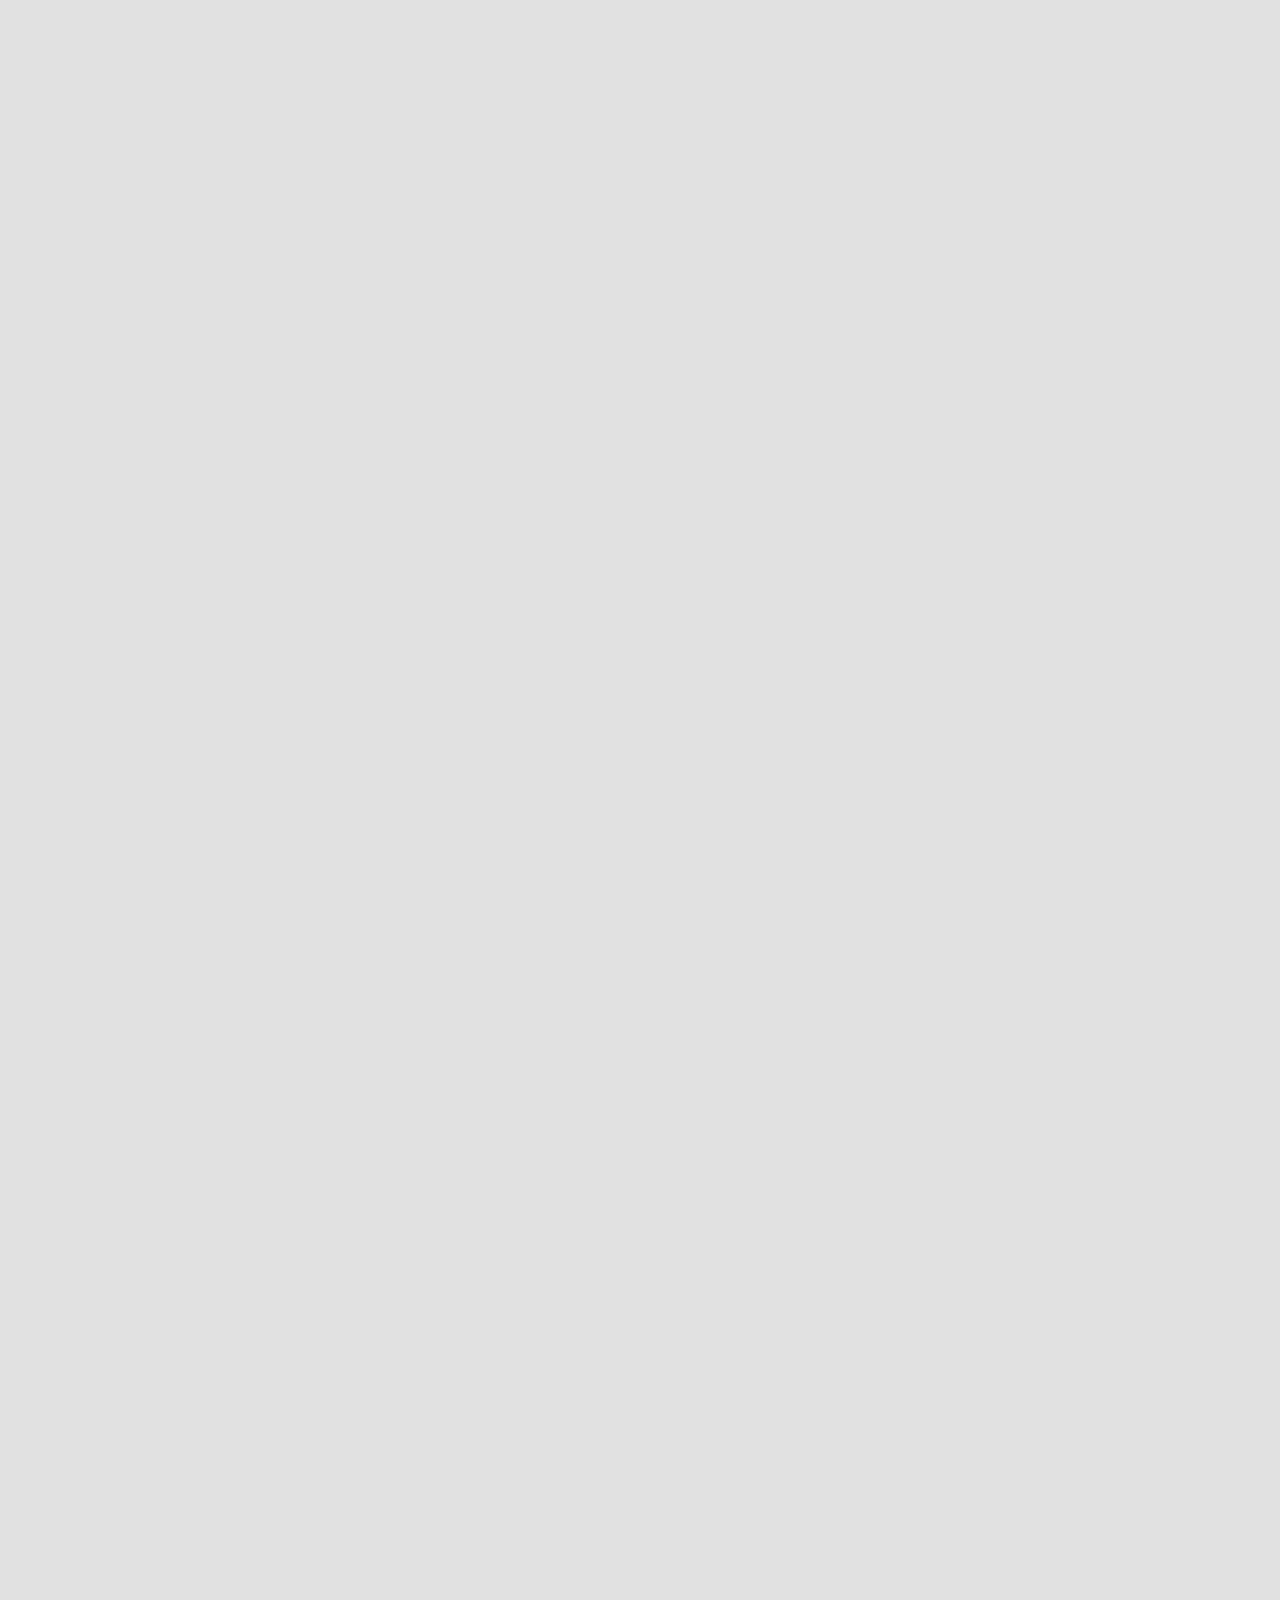
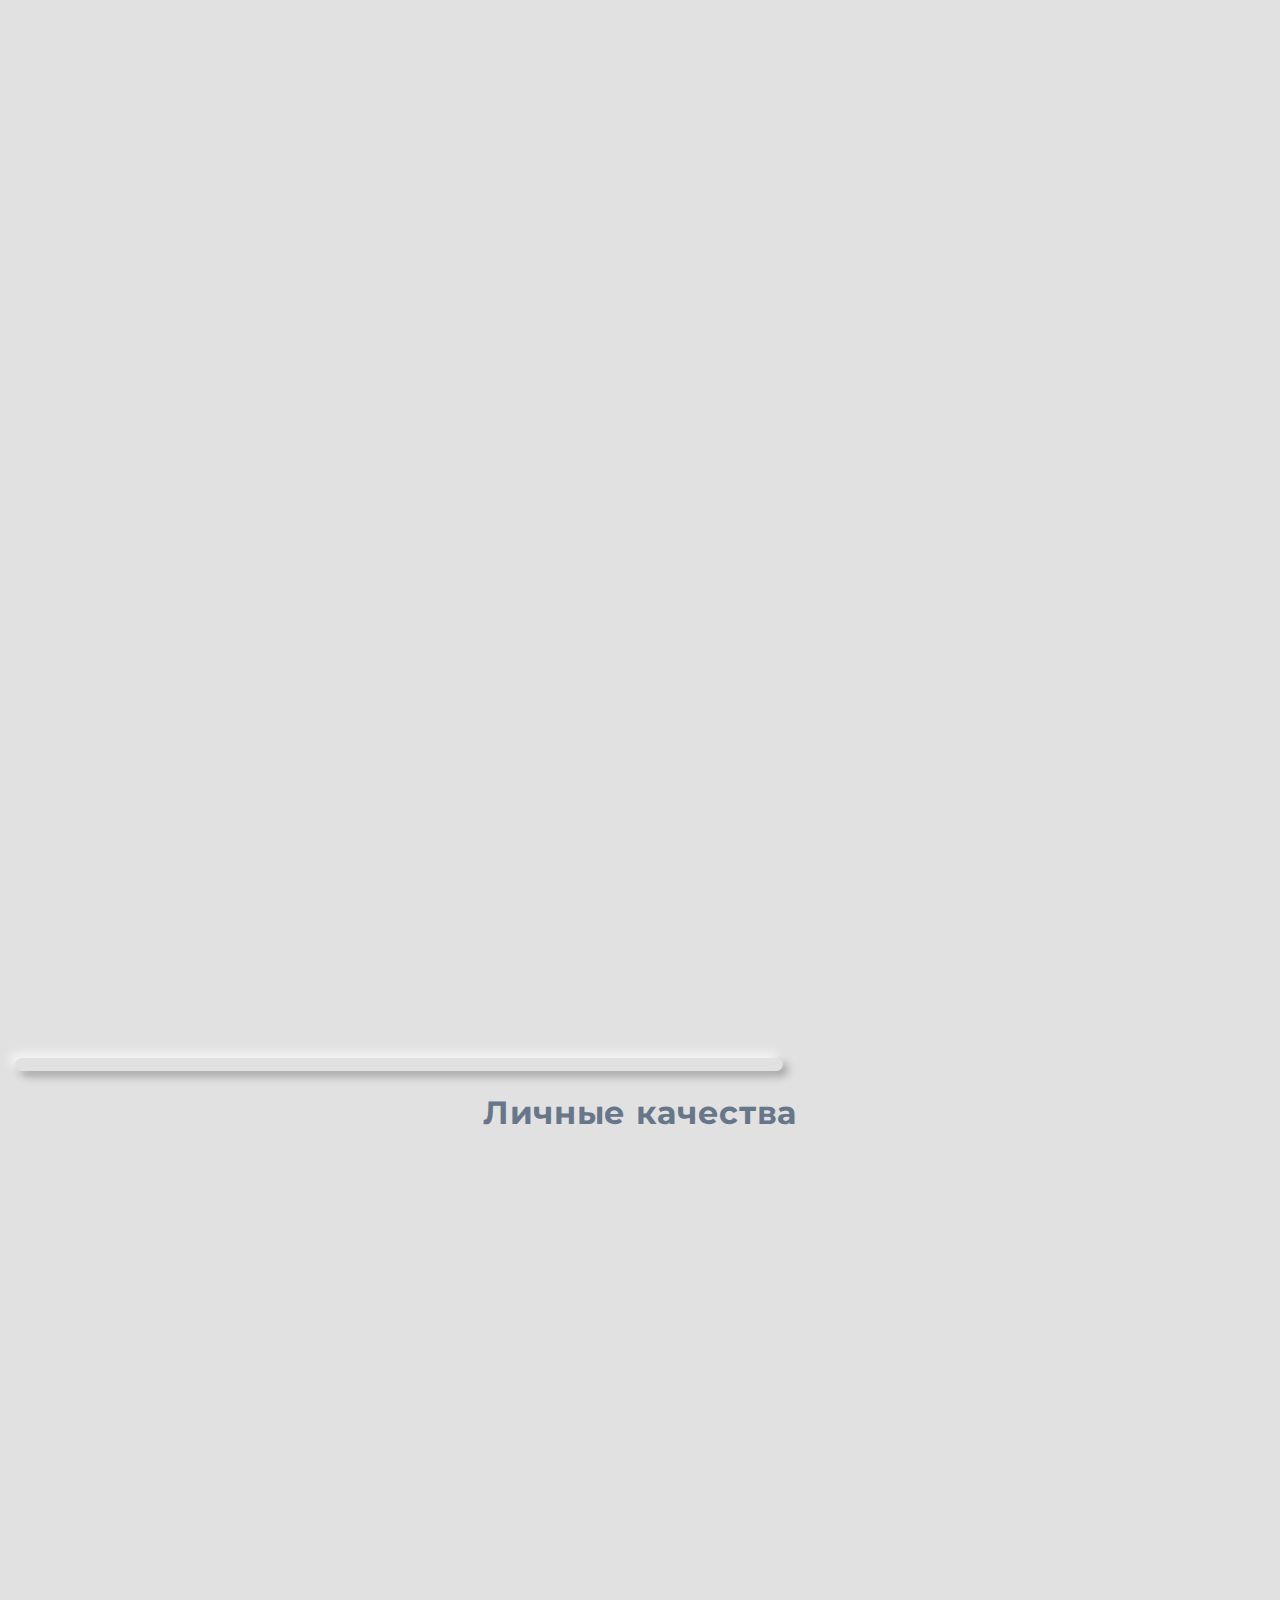
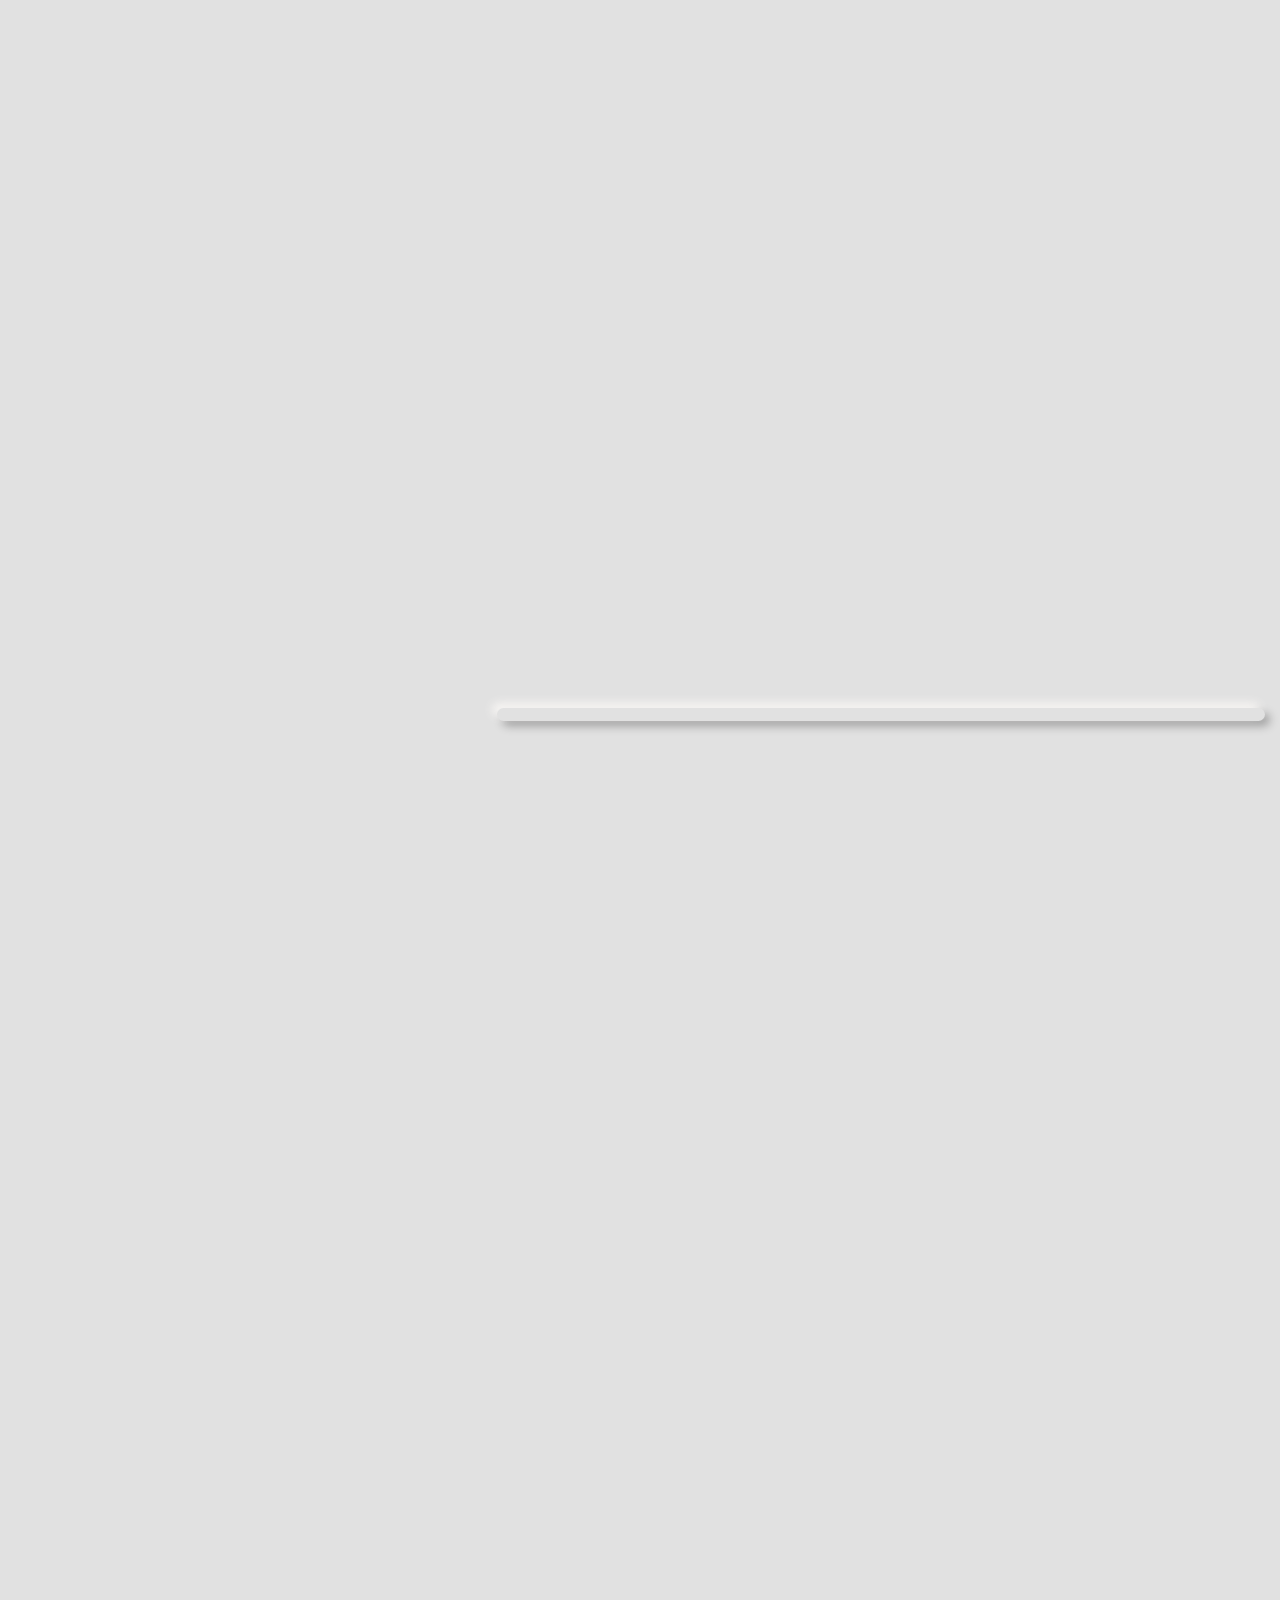
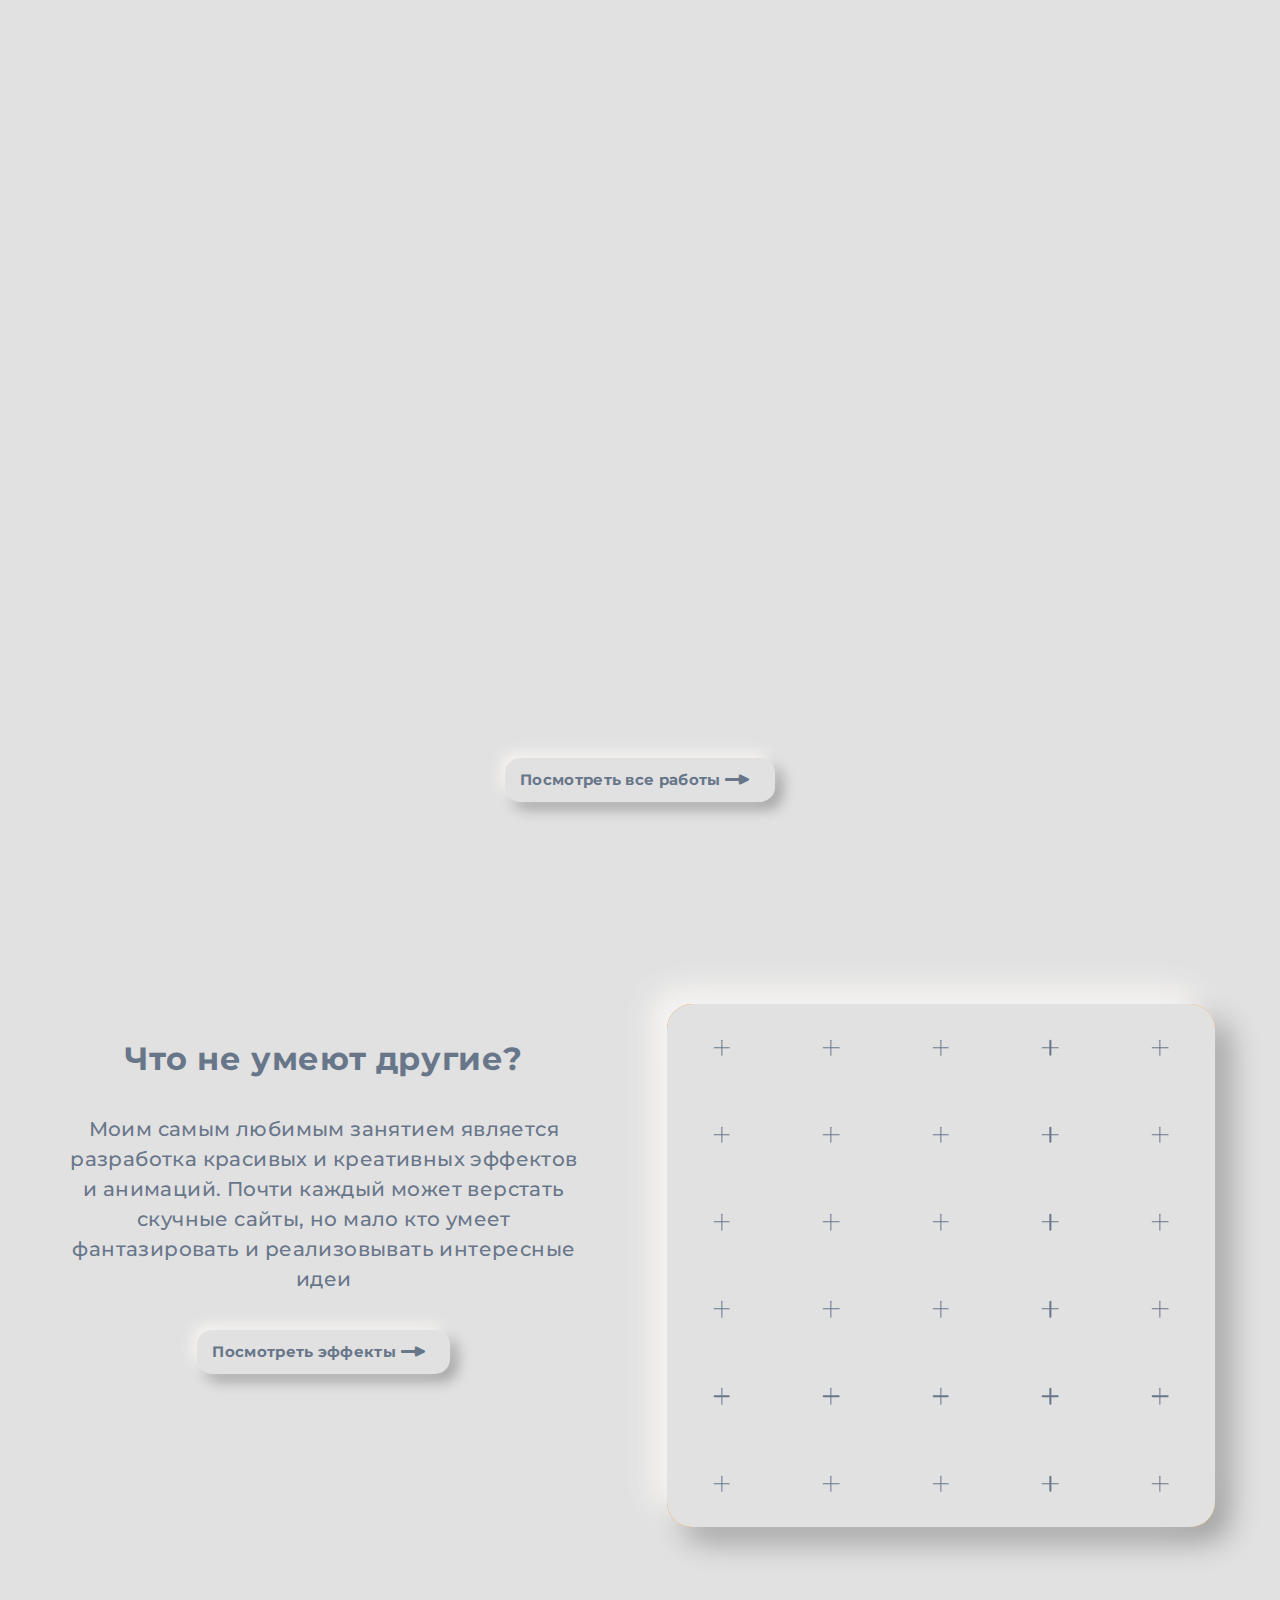
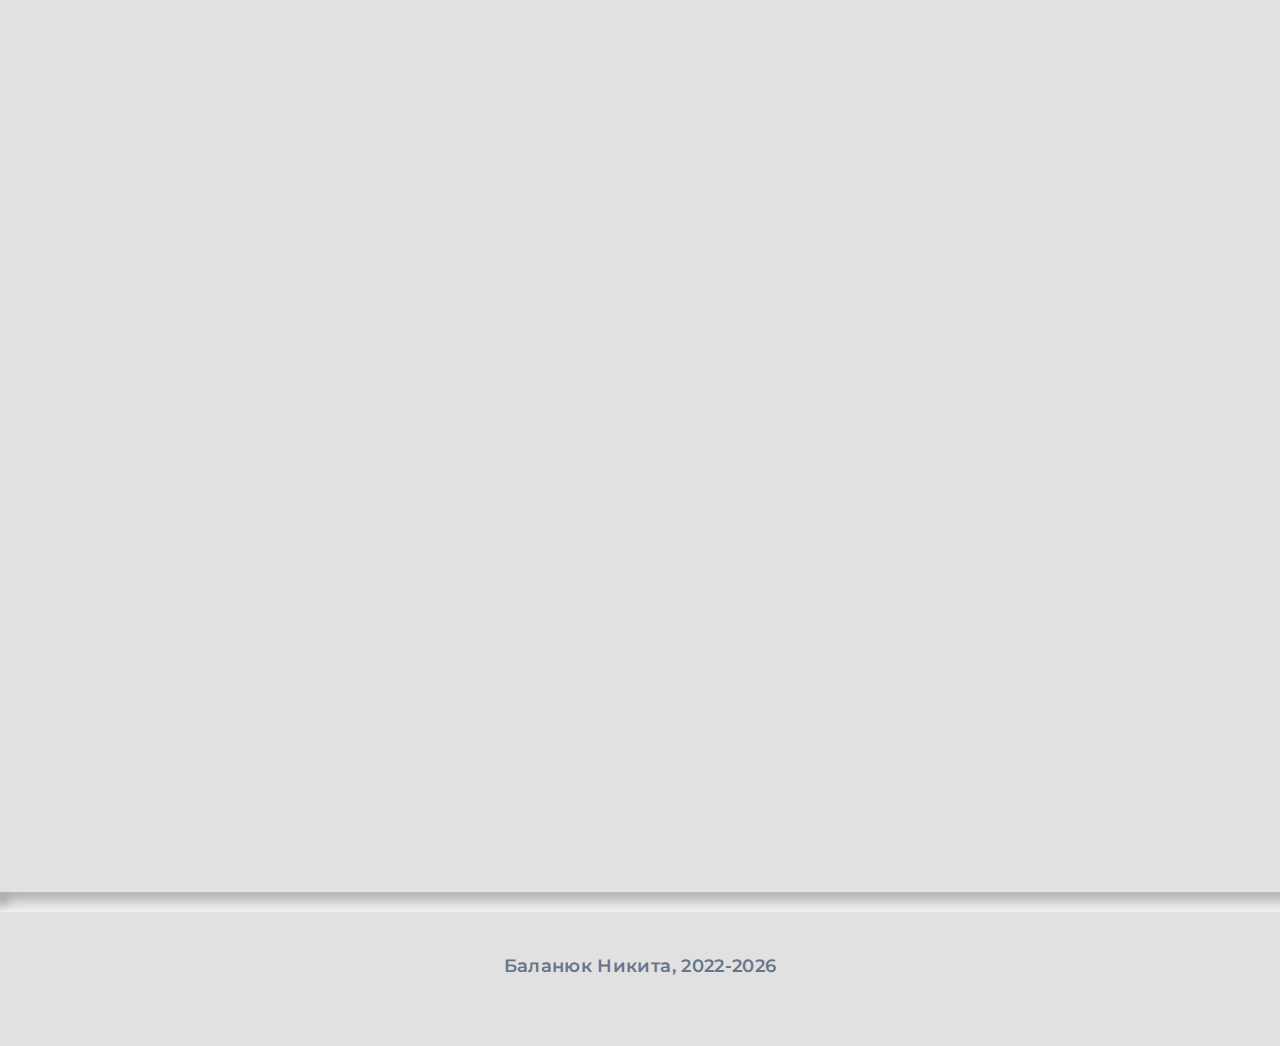
<file: index.html>
<!DOCTYPE html>
<html lang="en">
<head>
	<meta charset="UTF-8">
	<link rel="stylesheet" href="css/style.css">
	<link rel="stylesheet" href="img/portfolio/style.css">
	<!-- <link rel="stylesheet" href="font/averta/stylesheet.css"> -->
	<link rel="stylesheet" href="css/light-theme.css" id="style_theme">
	<link rel="icon" href="img/favicon.ico" type="image/x-icon">
	<link rel="preconnect" href="https://fonts.googleapis.com">
	<link rel="preconnect" href="https://fonts.gstatic.com" crossorigin>
	<link href="https://fonts.googleapis.com/css2?family=Montserrat:ital,wght@0,100;0,200;0,300;0,400;0,500;0,600;0,700;1,700&display=swap" rel="stylesheet">
	<meta name="viewport" content="width=device-width, initial-scale=1.0">
	
	<title>Баланюк Никита - Frontend-разработчик</title>
</head>
<body>
	<nav>
		<div class="nav_link">
			<div class="first_link" href="">Обо мне</div>
			<div class="sec_link" href="">Портфолио</div>
			<div class="third_link" href="">Эффекты</div>
			<div id="theme">
				<div class="theme__btn icon icon_sun icon_moon"></div>
			</div>
		</div>
	</nav>
	<div class="wrapper">
	<header>
		<div class="figures">
			<div class="figure figure_tringle">
			</div>
			<div class="figure figure_tringle">
			</div>
			<div class="figure figure_tringle-solid">
			</div>
			<div class="figure figure_tringle-solid">
			</div>
			<div class="figure figure_circle">
			</div>
			<div class="figure figure_circle">
			</div>
			<div class="figure figure_cross">
			</div>
			<div class="figure figure_cross">
			</div>
			<div class="figure figure_circle-solid">
			</div>
			<div class="figure figure_cross">
			</div>
		</div>
		<div class="container" id="header_paralax">
			<div class="logo">
				<svg class="logo_shadow" width="493" height="582" fill="none" xmlns="http://www.w3.org/2000/svg">
					<mask id="mask0_19_83" style="mask-type:alpha" maskUnits="userSpaceOnUse" x="0" y="0" width="493" height="582">
						<path fill-rule="evenodd" clip-rule="evenodd" d="M421.742 215.432c6.028-18.089 8.963-37.131 8.946-55.955-.037-38.761-12.591-78.427-38.826-108.79C365.664 20.365 326.966.713 277.706.019c-.889-.01-1.781-.013-2.678-.01V0H0v225h290c24.285 0 45.368 4.182 63.456 11.441C336.577 255.552 311.089 269 275 269H0v313h25v-25 25H290c66.071 0 117.443-25.133 152.032-64.211 34.176-38.61 50.718-89.366 50.718-139.289 0-49.923-16.542-100.679-50.718-139.289a190.87 190.87 0 0 0-2.565-2.839c-6.843 16.271-15.943 31.597-27.318 45.304 20.141 27.16 30.601 61.659 30.601 96.824 0 39.327-13.083 77.821-38.157 106.149C379.932 512.508 342.429 532 290 532H50V319h224.973c22.501-.112 42.478-3.933 59.989-10.62 22.894-8.807 42.031-22.681 57.047-40.074a146.782 146.782 0 0 0 3.987-4.821v.001c11.273-14.299 19.878-30.64 25.746-48.054ZM290 175H50V50h225c36.45 0 62.126 13.813 79.028 33.376 17.344 20.074 26.633 47.658 26.66 76.147.01 11.067-1.378 21.993-4.093 32.395C351.453 181.083 322.505 175 290 175Z" fill="#e1e1e1"/>
					</mask>
					<g mask="url(#mask0_19_83)" stroke-width="50">
						<path d="M25 25h250c174 0 174.5 269 0 269H25v263h265c237 0 237-357 0-357H25V0" stroke="#e1e1e1"/>
						<path d="M25 25h250c174 0 174.5 269 0 269H25v263h265c237 0 237-357 0-357H25V0" stroke="#e1e1e1"/>
						<path d="M25 25h250c174 0 174.5 269 0 269H25v263h265c237 0 237-357 0-357H25V0" stroke="#e1e1e1"/>
					</g>
				</svg>
			</div>
			<div class="header_info">
				<div class="header_info_block">
					<span>Привет, меня зовут</span>
					<h1>Баланюк Никита</h1>
					<span>Frontend-разработчик</span>
					<div class="button_header"><span>Узнать больше</span><p class="icon icon_arrow-next"></p></div>				
				</div>
			</div>
		</div>
	</header>
	<div class="big-container">
	<div class="container">
		<div class="main_block">
			<div class="aboutMe">
				<div class="word">Обо мне</div>
				<div class="photo">
					<img src="img/photo2.png" alt="">
				</div>
				<div class="solid_vert"></div>
				
				<div class="for_adopt">
						<div class="pers_inf card">
							<div class="title">
								Персональная <br>информация
							</div>
							<span><b>Баланюк Никита Александрович</b></span>
							<ul>
								<li class="icon_list_point"><b>День рождения:</b> 04 сентября 2002 года</li>
								<li class="icon_list_point"><b>Образование:</b> Крымский федеральный университет им. В. И. Вернадского (2019-2023)
								</li>
								<li class="icon_list_point"><b>Специальность:</b> Информатика и вычислительная техника
								</li>
							</ul>
						</div>
						<div class="me card">

							<div class="title">
								Немного о себе
							</div>
							<span class="subtitle">
								Занимаюсь разработкой сайтов с нуля. Постоянно совершенствую свой профессиональный уровень в
								направлении Frontend-разработки. 
								Также часто оттачиваю навыки HTML-верстки и работы с дизайном, 
								чтоб быть универсальным разработчиком. 
								В свободное время люблю посидеть за дизайном в figma или же за 3D в Blender.
							</span>
						</div>
						<div class="skills card">
							<div class="solid_hor"></div>
							<div class="title">
								Профессиональные знания и навыки
							</div>
							<div class="about_list">
								<ul>
									<li class="icon_list_point">HTML(5), CSS(3), SCSS</li>
									<li class="icon_list_point">JavaScript, Vue.js</li>
									<li class="icon_list_point">Adobe Photoshop, Figma</li>
								</ul>
								<ul>
									<li class="icon_list_point">Адаптивная и отзывчивая верстка</li>
									<li class="icon_list_point">Верстка Pixel Perfect</li>
									<li class="icon_list_point">Git, GitHub</li>
								</ul>
							</div>
						</div>
					</div>
				</div>
				<div class="qualities">
					<div class="title">Личные качества</div>
					<div class="qualities__blocks">
						<div class="qualities__block">
								<svg class="qualities__figure" width="376" height="253" viewBox="0 0 376 253" fill="none" xmlns="http://www.w3.org/2000/svg">
									<path d="M13 0C13 33.5 39.4 82 89 82C138.6 82 239.333 82 285 82C387.5 82 390 240 288 240C242.5 240 210 209.5 210 189" stroke="#E1E1E1" stroke-width="25"/>
								</svg>
								<svg class="qualities__img" width="99" height="96" viewBox="0 0 99 96" fill="none" xmlns="http://www.w3.org/2000/svg">
									<path fill-rule="evenodd" clip-rule="evenodd" d="M38.659 68.4105C37.5891 67.5958 37.4221 66.0999 38.0944 64.9353L39.9237 61.767C38.5247 60.592 37.274 59.2809 36.1823 57.8633L32.8657 59.7781C31.67 60.4684 30.13 60.2704 29.3361 59.1409C29.0762 58.771 28.8315 58.3881 28.6029 57.9921C28.2757 57.4253 27.988 56.8434 27.7389 56.2484C27.2197 55.0079 27.823 53.6289 28.9876 52.9565L32.417 50.9766C31.8402 49.3715 31.4251 47.7085 31.181 46.0141L27.1101 46.0141C25.7295 46.0141 24.4948 45.0727 24.372 43.6975C24.3318 43.2472 24.3114 42.7932 24.3114 42.3359C24.3114 41.6815 24.3532 41.0338 24.435 40.394C24.6056 39.0601 25.8176 38.1674 27.1624 38.1674L31.2857 38.1675C31.5901 36.3977 32.0887 34.6374 32.7917 32.915L29.3943 30.9535C28.1986 30.2631 27.6001 28.8304 28.1813 27.5781C28.3716 27.1681 28.5809 26.7648 28.8095 26.3689C29.1368 25.802 29.4969 25.2619 29.8877 24.7487C30.7024 23.6788 32.1983 23.5118 33.3629 24.1842L36.8395 26.1914C37.8743 24.9575 39.0151 23.8389 40.2413 22.8427L38.4624 19.7615C37.79 18.5969 37.957 17.101 39.0269 16.2863C39.5401 15.8955 40.0802 15.5355 40.647 15.2082C41.043 14.9796 41.4463 14.7703 41.8564 14.58C43.1087 13.9987 44.5414 14.5972 45.2317 15.7929L47.0264 18.9014C48.6217 18.2812 50.2787 17.8226 51.9706 17.535L51.9706 13.1489C51.9706 11.8041 52.8632 10.5921 54.1971 10.4215C54.8369 10.3397 55.4846 10.2979 56.1391 10.2979C56.5964 10.2979 57.0504 10.3183 57.5007 10.3585C58.8758 10.4813 59.8173 11.716 59.8173 13.0966L59.8173 17.4399C61.4886 17.6835 63.1547 18.099 64.7914 18.6948L66.898 15.0461C67.5704 13.8815 68.9494 13.2782 70.1899 13.7974C70.7849 14.0465 71.3667 14.3341 71.9335 14.6614C72.3295 14.89 72.7125 15.1347 73.0823 15.3946C74.2119 16.1885 74.4099 17.7285 73.7196 18.9242L71.6658 22.4814C73.073 23.5712 74.3428 24.794 75.4654 26.1226L78.8768 24.153C80.0414 23.4806 81.5373 23.6476 82.352 24.7175C82.7428 25.2307 83.1029 25.7708 83.4301 26.3376C83.6588 26.7336 83.8681 27.1369 84.0584 27.5469C84.6396 28.7993 84.0411 30.2319 82.8455 30.9222L79.5367 32.8326C80.241 34.5469 80.757 36.3365 81.0726 38.1675L84.7694 38.1675C86.1142 38.1675 87.3262 39.0601 87.4968 40.394C87.5787 41.0338 87.6204 41.6815 87.6204 42.3359C87.6204 42.7932 87.6 43.2472 87.5598 43.6975C87.4371 45.0727 86.2024 46.0141 84.8217 46.0141L81.1859 46.0141C80.9427 47.7103 80.5226 49.4013 79.9168 51.0621L83.2521 52.9877C84.4167 53.6601 85.02 55.0391 84.5008 56.2796C84.2517 56.8747 83.964 57.4566 83.6368 58.0234C83.4082 58.4194 83.1636 58.8023 82.9036 59.1721C82.1097 60.3016 80.5697 60.4996 79.3741 59.8093L76.1257 57.9338C74.9012 59.5127 73.5094 60.9182 71.9884 62.1368L74.0875 65.7727C74.7778 66.9683 74.5798 68.5083 73.4503 69.3022C73.0804 69.5622 72.6975 69.8068 72.3015 70.0355C71.7347 70.3627 71.1528 70.6504 70.5578 70.8994C69.3173 71.4186 67.9383 70.8153 67.2659 69.6507L65.1767 66.0321C63.4499 66.6901 61.6522 67.1594 59.8173 67.4281L59.8173 70.8083C59.8173 72.1889 58.8758 73.4236 57.5007 73.5464C57.0504 73.5866 56.5964 73.607 56.1391 73.607C55.4846 73.607 54.8369 73.5652 54.1971 73.4833C52.8632 73.3127 51.9706 72.1007 51.9706 70.756L51.9706 67.3416C50.176 67.0373 48.3908 66.5333 46.6446 65.8193L44.8637 68.904C44.1734 70.0996 42.7407 70.6981 41.4884 70.1169C41.0784 69.9266 40.675 69.7172 40.279 69.4886C39.7122 69.1614 39.1721 68.8013 38.659 68.4105ZM47.0272 60.7693C57.2369 65.6478 69.4684 61.326 74.3469 51.1162C79.2255 40.9065 74.9036 28.675 64.6939 23.7965C54.4841 18.9179 42.2526 23.2398 37.3741 33.4495C32.4956 43.6593 36.8174 55.8908 47.0272 60.7693Z" fill="#68768A"/>
									<path fill-rule="evenodd" clip-rule="evenodd" d="M15.6918 91.9085C15.6108 92.8632 16.2166 93.7527 17.1578 93.9324C17.8056 94.0561 18.4662 94.1474 19.138 94.2044C19.6496 94.2478 20.1583 94.2705 20.663 94.2732C21.6384 94.2784 22.4107 93.4961 22.4931 92.5242L22.6809 90.3101C24.3909 90.0913 26.0209 89.5845 27.5153 88.8362L28.8806 90.4545C29.4984 91.1869 30.5557 91.3874 31.3483 90.849C31.8939 90.4784 32.4256 90.0758 32.9409 89.6411C33.3333 89.31 33.709 88.9664 34.0678 88.6114C34.7612 87.9253 34.7542 86.8262 34.1252 86.0806L32.7799 84.4859C33.8154 83.1347 34.6308 81.5995 35.1675 79.9298L37.1782 80.1004C38.1329 80.1813 39.0223 79.5755 39.202 78.6344C39.3257 77.9865 39.417 77.3259 39.474 76.6542C39.5174 76.1425 39.5401 75.6339 39.5428 75.1291C39.548 74.1537 38.7658 73.3815 37.7938 73.299L35.7447 73.1252C35.497 71.3889 34.9518 69.7383 34.1587 68.2319L35.7534 66.8866C36.499 66.2577 36.6911 65.1754 36.1231 64.3824C35.8292 63.9719 35.5168 63.57 35.1857 63.1775C34.751 62.6622 34.2947 62.1758 33.8194 61.7186C33.1288 61.0544 32.0529 61.074 31.3205 61.6918L29.7022 63.057C28.3551 62.0677 26.8338 61.2935 25.1851 60.7899L25.373 58.5752C25.4554 57.6033 24.826 56.7022 23.8636 56.543C23.3656 56.4606 22.8604 56.3973 22.3488 56.3539C21.6771 56.2969 21.0105 56.2756 20.3511 56.2885C19.3931 56.3071 18.6461 57.0817 18.5651 58.0364L18.3722 60.3106C16.7153 60.5717 15.1394 61.1041 13.6959 61.8641L12.156 60.0387C11.527 59.2931 10.4448 59.101 9.65174 59.6689C9.24135 59.9628 8.8394 60.2753 8.44694 60.6064C7.93163 61.0411 7.44525 61.4974 6.98799 61.9727C6.32379 62.6633 6.34336 63.7393 6.96116 64.4716L8.52102 66.3206C7.57353 67.6107 6.82339 69.0605 6.31924 70.6291L3.84487 70.4192C2.87293 70.3367 1.97181 70.9662 1.81263 71.9285C1.73025 72.4265 1.66695 72.9317 1.62355 73.4433C1.56656 74.1151 1.54527 74.7816 1.55809 75.4411C1.57672 76.399 2.35138 77.146 3.30608 77.227L5.74204 77.4337C5.97479 79.0647 6.46998 80.6201 7.18661 82.0513L5.33756 83.6112C4.60522 84.229 4.40469 85.2863 4.94308 86.0789C5.31371 86.6245 5.71627 87.1561 6.15096 87.6714C6.48207 88.0639 6.82568 88.4396 7.18073 88.7985C7.86678 89.4918 8.96593 89.4848 9.71149 88.8558L11.5369 87.3159C12.8317 88.3082 14.2955 89.0984 15.8847 89.6349L15.6918 91.9085ZM19.5675 86.6164C25.8388 87.1484 31.3539 82.4957 31.8859 76.2245C32.4179 69.9532 27.7653 64.4381 21.494 63.9061C15.2227 63.3741 9.70759 68.0267 9.17561 74.298C8.64362 80.5693 13.2962 86.0844 19.5675 86.6164Z" fill="#68768A"/>
								</svg>
								<div class="qualities__info">
									<div class="qualities__title">Креативность</div>
									<div class="qualities__subtitle">Люблю придумывать различные эффекты и искать интересные решения там, где их не ожидают</div>
								</div>
						</div>
						<div class="qualities__block">
							<svg class="qualities__figure" width="376" height="253" viewBox="0 0 376 253" fill="none" xmlns="http://www.w3.org/2000/svg">
								<path d="M363.201 0C363.201 33.5 336.801 82 287.201 82C237.601 82 136.868 82 91.2012 82C-11.2988 82 -13.7988 240 88.2012 240C133.701 240 166.201 209.5 166.201 189" stroke="#E1E1E1" stroke-width="25"/>
							</svg>
							<svg class="qualities__img" width="82" height="95" viewBox="0 0 82 95" fill="none" xmlns="http://www.w3.org/2000/svg">
								<circle cx="41" cy="53.8801" r="23" stroke="#68768A" stroke-width="6"/>
								<circle cx="41" cy="53.8801" r="38" stroke="#68768A" stroke-width="6"/>
								<mask id="path-3-inside-1_819_556" fill="white">
								<path fill-rule="evenodd" clip-rule="evenodd" d="M46.185 44.1763L63.3498 13.65L60.797 7.11592L64.9054 0L68.9757 5.32758C69.1376 5.53948 69.3774 5.67794 69.6419 5.7122L76.2909 6.5734L72.1825 13.6893L65.2474 14.7456L47.6933 45.1501C50.312 47.1609 52 50.3234 52 53.8801C52 59.9552 47.0751 64.8801 41 64.8801C34.9249 64.8801 30 59.9552 30 53.8801C30 47.8049 34.9249 42.8801 41 42.8801C42.8749 42.8801 44.6402 43.3491 46.185 44.1763Z"/>
								</mask>
								<path fill-rule="evenodd" clip-rule="evenodd" d="M46.185 44.1763L63.3498 13.65L60.797 7.11592L64.9054 0L68.9757 5.32758C69.1376 5.53948 69.3774 5.67794 69.6419 5.7122L76.2909 6.5734L72.1825 13.6893L65.2474 14.7456L47.6933 45.1501C50.312 47.1609 52 50.3234 52 53.8801C52 59.9552 47.0751 64.8801 41 64.8801C34.9249 64.8801 30 59.9552 30 53.8801C30 47.8049 34.9249 42.8801 41 42.8801C42.8749 42.8801 44.6402 43.3491 46.185 44.1763Z" fill="#68768A"/>
								<path d="M63.3498 13.65L64.2215 14.1401L64.4536 13.7273L64.2813 13.2861L63.3498 13.65ZM46.185 44.1763L45.7129 45.0579L46.5765 45.5203L47.0566 44.6664L46.185 44.1763ZM60.797 7.11592L59.931 6.61592L59.6907 7.03215L59.8656 7.47982L60.797 7.11592ZM64.9054 0L65.7 -0.6071L64.7894 -1.79904L64.0394 -0.5L64.9054 0ZM68.9757 5.32758L69.7704 4.72048L69.7703 4.72048L68.9757 5.32758ZM69.6419 5.7122L69.5134 6.70391V6.70391L69.6419 5.7122ZM76.2909 6.5734L77.1569 7.0734L77.9069 5.77437L76.4193 5.58169L76.2909 6.5734ZM72.1825 13.6893L72.3331 14.6779L72.8082 14.6056L73.0485 14.1893L72.1825 13.6893ZM65.2474 14.7456L65.0969 13.757L64.6217 13.8293L64.3814 14.2456L65.2474 14.7456ZM47.6933 45.1501L46.8273 44.6501L46.389 45.4094L47.0843 45.9433L47.6933 45.1501ZM62.4782 13.1599L45.3133 43.6862L47.0566 44.6664L64.2215 14.1401L62.4782 13.1599ZM59.8656 7.47982L62.4184 14.0139L64.2813 13.2861L61.7285 6.75201L59.8656 7.47982ZM64.0394 -0.5L59.931 6.61592L61.6631 7.61592L65.7714 0.5L64.0394 -0.5ZM69.7703 4.72048L65.7 -0.6071L64.1108 0.6071L68.1811 5.93468L69.7703 4.72048ZM69.7703 4.72048L69.7704 4.72048L68.1811 5.93468C68.5049 6.35848 68.9845 6.6354 69.5134 6.70391L69.7703 4.72048ZM76.4193 5.58169L69.7703 4.72048L69.5134 6.70391L76.1624 7.56512L76.4193 5.58169ZM73.0485 14.1893L77.1569 7.0734L75.4249 6.0734L71.3165 13.1893L73.0485 14.1893ZM65.398 15.7342L72.3331 14.6779L72.0319 12.7007L65.0969 13.757L65.398 15.7342ZM48.5593 45.6501L66.1134 15.2456L64.3814 14.2456L46.8273 44.6501L48.5593 45.6501ZM47.0843 45.9433C49.4671 47.7729 51 50.6473 51 53.8801H53C53 49.9994 51.1569 46.5489 48.3023 44.357L47.0843 45.9433ZM51 53.8801C51 59.4029 46.5228 63.8801 41 63.8801V65.8801C47.6274 65.8801 53 60.5075 53 53.8801H51ZM41 63.8801C35.4772 63.8801 31 59.4029 31 53.8801H29C29 60.5075 34.3726 65.8801 41 65.8801V63.8801ZM31 53.8801C31 48.3572 35.4772 43.8801 41 43.8801V41.8801C34.3726 41.8801 29 47.2527 29 53.8801H31ZM41 43.8801C42.7062 43.8801 44.3098 44.3065 45.7129 45.0579L46.657 43.2947C44.9706 42.3917 43.0436 41.8801 41 41.8801V43.8801Z" fill="#68768A" mask="url(#path-3-inside-1_819_556)"/>
							</svg>
								
							<div class="qualities__info">
								<div class="qualities__title">Увлеченность</div>
								<div class="qualities__subtitle">Получаю огромное удовольствие от создания сайтов и ухожу с головой при выборе нового проекта</div>
							</div>
						</div>
						<div class="qualities__block">
							<svg class="qualities__figure" width="376" height="253" viewBox="0 0 376 253" fill="none" xmlns="http://www.w3.org/2000/svg">
								<path d="M13 0C13 33.5 39.4 82 89 82C138.6 82 239.333 82 285 82C387.5 82 390 240 288 240C242.5 240 210 209.5 210 189" stroke="#E1E1E1" stroke-width="25"/>
							</svg>
							<svg class="qualities__img" width="70" height="70" viewBox="0 0 70 70" fill="none" xmlns="http://www.w3.org/2000/svg">
								<path fill-rule="evenodd" clip-rule="evenodd" d="M15 0C6.71573 0 0 6.71573 0 15V31.9444H12.2242C12.5079 30.1224 13.3107 28.6335 14.4638 27.5424C15.8987 26.1847 17.786 25.5278 19.6389 25.5278C21.4918 25.5278 23.3791 26.1847 24.814 27.5424C25.9671 28.6335 26.7699 30.1224 27.0536 31.9444H33.5V18.6667V17.1667H35C37.9288 17.1667 39.4419 15.0554 39.4794 12.8083C39.4982 11.68 39.1299 10.6058 38.4272 9.82977C37.7471 9.07869 36.6583 8.5 35 8.5H33.5V7V0H15ZM36.5 0V5.61984C38.2275 5.90592 39.6311 6.68986 40.6509 7.81606C41.9291 9.22754 42.5088 11.07 42.479 12.8583C42.4257 16.0548 40.378 19.3592 36.5 20.0397V31.9444H45.8889H47.3889V33.4444C47.3889 35.1604 48.0353 36.3453 48.9347 37.1212C49.865 37.9238 51.155 38.3611 52.5 38.3611C53.8451 38.3611 55.135 37.9238 56.0653 37.1212C56.9647 36.3453 57.6111 35.1604 57.6111 33.4444V31.9444H59.1111H70V15C70 6.71573 63.2843 0 55 0H36.5ZM70 34.9444H60.4891C60.1765 36.8046 59.2824 38.3079 58.025 39.3927C56.4761 40.729 54.4605 41.3611 52.5 41.3611C50.5395 41.3611 48.5239 40.729 46.975 39.3927C45.7176 38.3079 44.8235 36.8046 44.5109 34.9444H36.5V47.5856C38.8693 47.8635 40.7882 48.8026 42.1809 50.1829C43.8434 51.8305 44.6667 54.0206 44.6667 56.1944C44.6667 58.3683 43.8434 60.5583 42.1809 62.206C40.7882 63.5863 38.8693 64.5254 36.5 64.8032V70H55C63.2843 70 70 63.2843 70 55V34.9444ZM33.5 70V63.3889V61.8889H35C37.3769 61.8889 39.0226 61.1123 40.0691 60.0752C41.1288 59.025 41.6667 57.6178 41.6667 56.1944C41.6667 54.7711 41.1288 53.3639 40.0691 52.3137C39.0226 51.2766 37.3769 50.5 35 50.5H33.5V49V34.9444H25.6667H24.1667V33.4444C24.1667 31.681 23.5571 30.4833 22.752 29.7215C21.9265 28.9403 20.7999 28.5278 19.6389 28.5278C18.4779 28.5278 17.3513 28.9403 16.5258 29.7215C15.7207 30.4833 15.1111 31.681 15.1111 33.4444V34.9444H13.6111H0V55C0 63.2843 6.71573 70 15 70H33.5Z" fill="#68768A"/>
							</svg>								
							<div class="qualities__info">
								<div class="qualities__title">Перфекционизм</div>
								<div class="qualities__subtitle">Всегда делаю сайт до конца и не могу закончить работу над проектом, зная, что какая-то часть не доведена до идеала</div>
							</div>
						</div>
					</div>
				</div>
				<div class="portfolio">
					<div class="word">Портфолио</div>
				<div class="portf__frame">
					<div class="portf__block">
                        <a href="https://balanyukfed.github.io/Ritmstyle/" class="portf__card portf_portf1" target="_blank">
                            
                        </a>
                        <div class="portf__desc">
                            <div class="title">
                                Ritmstyle
                            </div>
                            <span class="subtitle">
                                Самый первый созданный мною многостраничный сайт со статической информацией, содержащий минимум интерактива. Он здесь, чтоб всегда помнить, с какого уровня я начинал
                            </span>
                        </div>
                    </div>
                    <div class="portf__block">
                        <a href="https://balanyukfed.github.io/Analytics/" class="portf__card portf_portf2" target="_blank">
        
                        </a>
                        <div class="portf__desc">
                            <div class="title">
                                Analytics
                            </div>
                            <span class="subtitle">
                                Симпатичный сайт с адаптивной версткой под мобильные устройства, где произошло знакомство с JS библиотеками и их применением
                            </span>
                        </div>
                    </div>
                    <div class="portf__block">
                        <a href="https://balanyukfed.github.io/TitanV/" class="portf__card portf_portf3" target="_blank">
                            
                        </a>
                        <div class="portf__desc">
                            <div class="title">
                                Titan V
                            </div>
                            <span class="subtitle">
                                Сайт для демонстрации товара с добавлением интерактива, где есть боковой progress bar с функцией перехода и слайдер с галереей фото  
                            </span>
                        </div>
                    </div>
					<!-- <a href="https://github.com/Balanyukfed?tab=repositories" class="button_header" target="_blank"><span>Посмотреть все работы</span><p class="icon icon_arrow-next"></p></a> -->
					<a href="portf.html" class="button_header" target="_blank"><span>Посмотреть все работы</span><p class="icon icon_arrow-next"></p></a>
				</div>
			</div>
			<div class="effects">
				<div class="word">Эффекты</div>
				<div class="effects__block">
					<div class="effects__desc">
						<div class="title">
								Что не умеют другие?
							</div>
							<span class="subtitle">
								Моим самым любимым занятием является разработка красивых и креативных эффектов и анимаций. Почти каждый может верстать скучные сайты, но мало кто умеет фантазировать и реализовывать интересные идеи
							</span>
							<a href="https://codepen.io/your-work/?grid_type=grid" class="button_header" target="_blank"><span>Посмотреть эффекты</span><p class="icon icon_arrow-next"></p></a>
					</div>
					<div class="effects__cards">
						<div class="effects__card"></div>
						<div class="effects__card"></div>
						<div class="effects__card"></div>
						<div class="effects__card"></div>
						<div class="effects__card"></div>
						<div class="effects__card"></div>
						<div class="effects__card"></div>
						<div class="effects__card"></div>
						<div class="effects__card"></div>
						<div class="effects__card"></div>
						<div class="effects__card"></div>
						<div class="effects__card"></div>
						<div class="effects__card"></div>
						<div class="effects__card"></div>
						<div class="effects__card"></div>
						<div class="effects__card"></div>
						<div class="effects__card"></div>
						<div class="effects__card"></div>
						<div class="effects__card"></div>
						<div class="effects__card"></div>
						<div class="effects__card"></div>
						<div class="effects__card"></div>
						<div class="effects__card"></div>
						<div class="effects__card"></div>
						<div class="effects__card"></div>
						<div class="effects__card"></div>
						<div class="effects__card"></div>
						<div class="effects__card"></div>
						<div class="effects__card"></div>
						<div class="effects__card"></div>
						<canvas></canvas>
					</div>
				</div>
			</div>
		</div>
	</div>
</div>
		<div class="social__blocks">
			<div class="social__block">
				<a href="https://www.instagram.com/i.haveoneidea/" class="social__img_hover" target="_blank">
					<img class="social__img" src="img/social/img1.png" alt="">
				</a>
			</div>
			<a href="https://vk.com/nekitbal" class="social__block" target="_blank">
				<div class="social__img_hover">
					<img class="social__img" src="img/social/img2.png" alt="">
				</div>
			</a>
			<a href="https://t.me/i_haveoneidea" class="social__block" target="_blank">
				<div class="social__img_hover">
					<img class="social__img" src="img/social/img3.png" alt="">
				</div>
			</a>
			<a href="https://github.com/Balanyukfed" class="social__block">
				<div class="social__img_hover">
					<img class="social__img" src="img/social/img4.png" alt="">
				</div>
			</a>
		</div>
		
	<footer>
		<div class="container">
			<div id="footer_data"></div>
		</div>
	</footer>
</div>
<script type="text/javascript" src="js/script.js"></script>
<script type="text/javascript" src="js/canvas.js"></script>
</body>
</html>
</file>
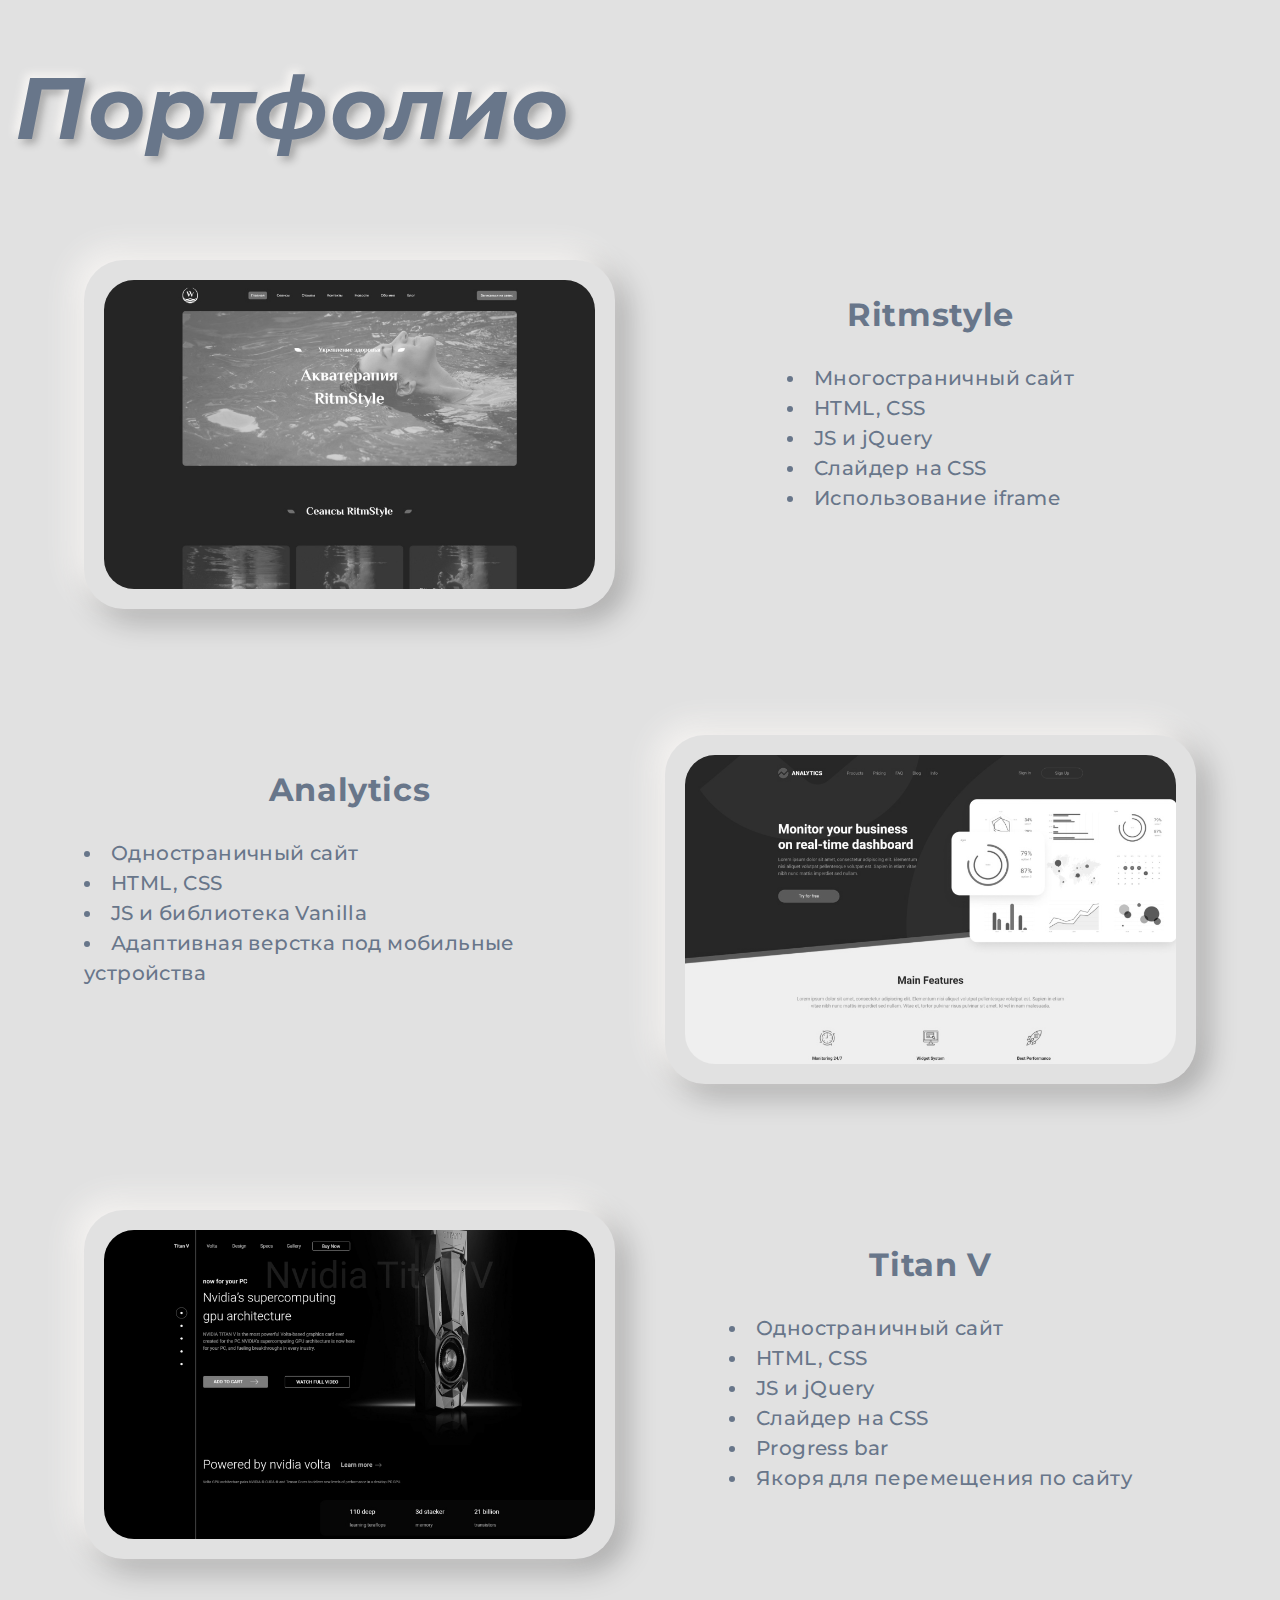
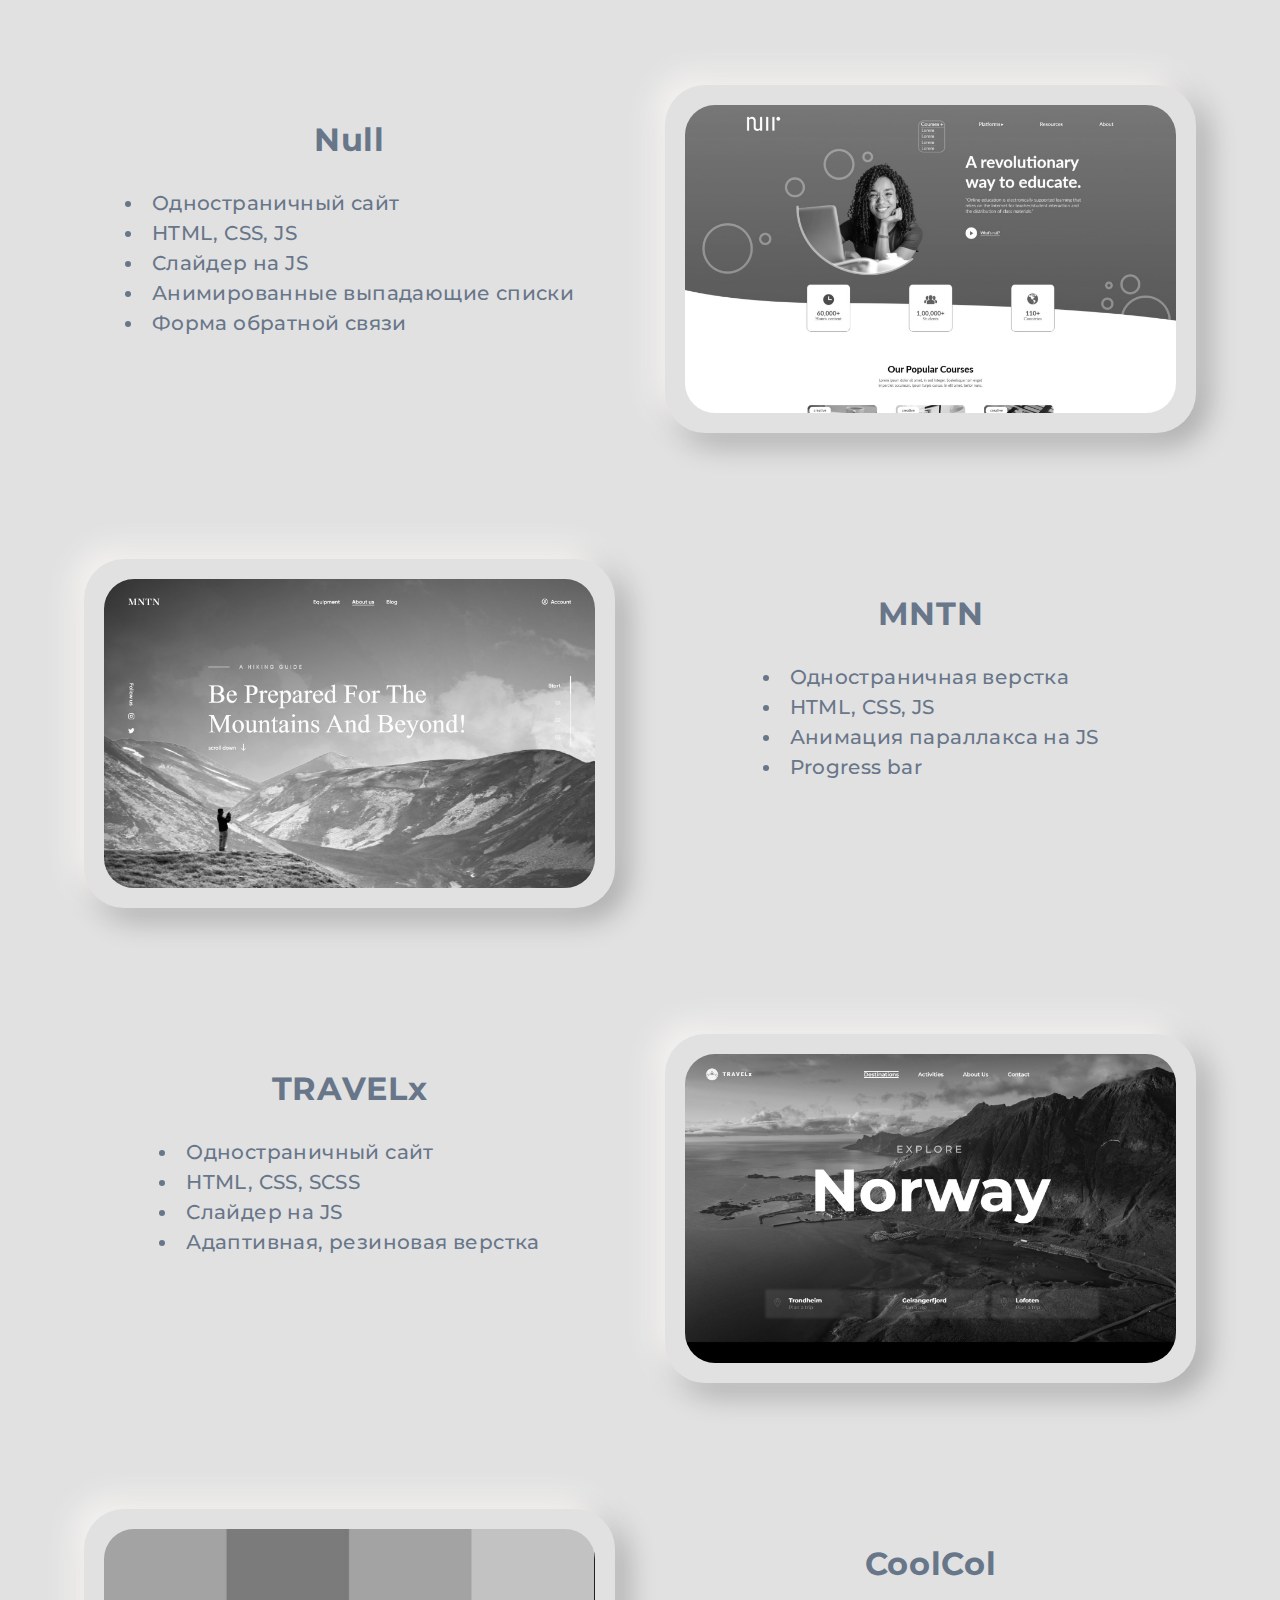
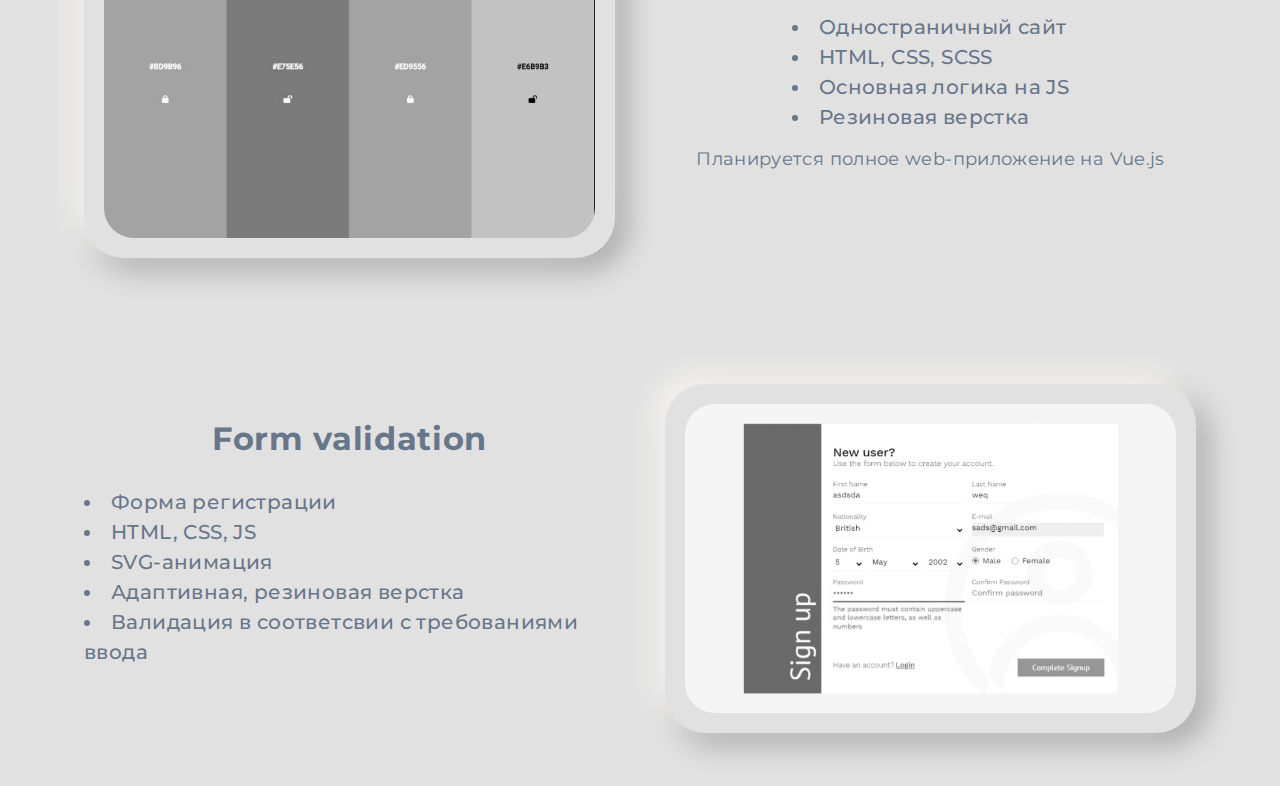
<file: portf.html>
<!DOCTYPE html>
<html lang="en">
<head>
    <meta charset="UTF-8">
    <link rel="stylesheet" href="css/style.css">
	<link rel="stylesheet" href="img/portfolio/style.css">
	<link rel="stylesheet" href="css/light-theme.css" id="style_theme">
	<link rel="icon" href="img/favicon.ico" type="image/x-icon">
	<link rgitel="preconnect" href="https://fonts.googleapis.com">
	<link rel="preconnect" href="https://fonts.gstatic.com" crossorigin>
	<link href="https://fonts.googleapis.com/css2?family=Montserrat:ital,wght@0,100;0,200;0,300;0,400;0,500;0,600;0,700;1,700&display=swap" rel="stylesheet">
	<meta name="viewport" content="width=device-width, initial-scale=1.0">
    <title>Баланюк Никита - Портфолио</title>
    <style>
        .title{
            text-align: center;
        }
        .subtitle{
            margin: 0 auto;
            text-align: left;
        }
        .subtitle li{
            list-style: inside;
        }
        .portf__desc{
            padding: 0;
            text-align: center;
            display: flex;
            flex-direction: column;
            align-items: center;
        }
        .portf__card::before{
            background: none !important;
        }
    </style>
</head>
<body>
    <div class="wrapper">
        <div class="container">
            <div class="portfolio">
                <div class="word">Портфолио</div>
                <div class="portf__frame">
                    <div class="portf__block">
                        <a href="https://balanyukfed.github.io/Ritmstyle/" class="portf__card" target="_blank">
                            
                        </a>
                        <div class="portf__desc">
                            <div class="title">
                                Ritmstyle
                            </div>
                            <!-- <span class="subtitle"> -->
                               <ul class="subtitle">
                                <li>Многостраничный сайт</li>
                                <li>HTML, CSS</li>
                                <li>JS и jQuery</li>
                                <li>Слайдер на CSS</li>
                                <li>Использование iframe</li>
                               </ul>
                            <!-- </span> -->
                        </div>
                    </div>
                    <div class="portf__block">
                        <a href="https://balanyukfed.github.io/Analytics/" class="portf__card" target="_blank">
        
                        </a>
                        <div class="portf__desc">
                            <div class="title">
                                Analytics
                            </div>
                            <ul class="subtitle">
                                <li>Одностраничный сайт</li>
                                <li>HTML, CSS</li>
                                <li>JS и библиотека Vanilla</li>
                                <li>Адаптивная верстка под мобильные устройства</li>
                            </ul>
                        </div>
                    </div>
                    <div class="portf__block">
                        <a href="https://balanyukfed.github.io/TitanV/" class="portf__card" target="_blank">
                            
                        </a>
                        <div class="portf__desc">
                            <div class="title">
                                Titan V
                            </div>
                            <ul class="subtitle">
                                <li>Одностраничный сайт</li>
                                <li>HTML, CSS</li>
                                <li>JS и jQuery</li>
                                <li>Слайдер на CSS</li>
                                <li>Progress bar</li>
                                <li>Якоря для перемещения по сайту</li>
                            </ul>
                        </div>
                    </div>
                    <div class="portf__block">
                        <a href="https://balanyukfed.github.io/Null/" class="portf__card" target="_blank">
                            
                        </a>
                        <div class="portf__desc">
                            <div class="title">
                                Null
                            </div>
                            <ul class="subtitle">
                                <li>Одностраничный сайт</li>
                                <li>HTML, CSS, JS</li>
                                <li>Слайдер на JS</li>
                                <li>Анимированные выпадающие списки</li>
                                <li>Форма обратной связи</li>
                            </ul>
                        </div>
                    </div>
                    <div class="portf__block">
                        <a href="" class="portf__card" target="_blank">
                            
                        </a>
                        <div class="portf__desc">
                            <div class="title">
                                MNTN
                            </div>
                            <ul class="subtitle">
                                <li>Одностраничная верстка</li>
                                <li>HTML, CSS, JS</li>
                                <li>Анимация параллакса на JS</li>
                                <li>Progress bar</li>
                            </ul>
                        </div>
                    </div>
                    <div class="portf__block">
                        <a href="https://balanyukfed.github.io/TRAVELx/" class="portf__card" target="_blank">
                            
                        </a>
                        <div class="portf__desc">
                            <div class="title">
                                TRAVELx
                            </div>
                            <ul class="subtitle">
                                <li>Одностраничный сайт</li>
                                <li>HTML, CSS, SCSS</li>
                                <li>Слайдер на JS</li>
                                <li>Адаптивная, резиновая верстка</li>
                            </ul>
                        </div>
                    </div>
                    <div class="portf__block">
                        <a href="https://balanyukfed.github.io/CoolCol/" class="portf__card" target="_blank">
                            
                        </a>
                        <div class="portf__desc">
                            <div class="title">
                                CoolCol
                            </div>
                            <ul class="subtitle">
                                <li>Одностраничный сайт</li>
                                <li>HTML, CSS, SCSS</li>
                                <li>Основная логика на JS</li>
                                <li>Резиновая верстка</li>
                            </ul>
                            <br>
                            Планируется полное web-приложение на Vue.js
                        </div>
                    </div>
                    <div class="portf__block">
                        <a href="https://test-liart-two.vercel.app/" class="portf__card" target="_blank">
                            
                        </a>
                        <div class="portf__desc">
                            <div class="title">
                                Form validation
                            </div>
                            <ul class="subtitle">
                                <li>Форма регистрации</li>
                                <li>HTML, CSS, JS</li>
                                <li>SVG-анимация</li>
                                <li>Адаптивная, резиновая верстка</li>
                                <li>Валидация в соответсвии с требованиями ввода</li>
                            </ul>
                        </div>
                    </div>
                </div>
            </div>
        </div>
    </div>
<script type="text/javascript" src="js/portf.js"></script>
</body>
</file>
<file: css/style.css>
@import url("../icons/style.css");
@import url("../figures/style.css");
/* @import url("../img/portfolio/style.css"); */
*,*:before,*:after, path, circle{
	transition: background 0.6s ease, box-shadow 0.6s ease, filter 0.6s ease, stroke 0.6s ease;
}
* {
	padding: 0;
	margin: 0;
	border: 0;
	letter-spacing: 0.02em;
}
*,*:before,*:after{
	-moz-box-sizing:  border-box;
	-webkit-box-sizing:  border-box;
	box-sizing:  border-box;
}
:focus,:active{outline: none;}
a:focus,a:active{outline: none;}

nav,footer,header,aside{display: block;}

html, body{
	height: 100%;
	width: 100%;
	font-size: 100%;
	line-height: 1;
	font-style: 14px;
	-ms-text-size-adjust: 100%;
	-moz-text-size-adjust: 100%;
	-webkit-text-size-adjust: 100%;
	font-family: /*'Averta Demo PE',*/'Montserrat', sans-serif;
	font-size: 18px;
	color: #fff;
}

	input, button, textarea{font-family: inherit;}

	input::-ms-clear{display: none;}
	button{cursor: pointer;}
	button::-moz-focus-inner{padding: 0;border: 0;}
	a, a:visited{text-decoration: none;}
	a:hover{text-decoration: none;}
	ul li{list-style: none;}
	img{vertical-align: top;}

	h1,h2,h3,h4,h5,h6{font-size: inherit;font-weight: 400;}			

	.wrapper {
		min-height: 100%;
		overflow: hidden;
		font-family: 'Montserrat', sans-serif;
		font-size: 18px;
		color: var(--text-color);
		width: 100%;
		background: var(--main-color);
		z-index: 30;
	}
	.big-container{
		width: 100vw;
		height: auto;
		position: relative;
		background: var(--main-color);
		z-index: 2;
		margin-top: 100vh;
	}
	.container{
		padding: 15px 15px 0 15px;
		margin: 0 auto;
		max-width: 1440px;
		display: flex;
		position: relative;
	}

	::-webkit-scrollbar {
		width: 15px;
		background-color: var(--main-color);
		transition: background-color 0.6s ease;
		display: none;
	}
	::-webkit-scrollbar-thumb {
		border-radius: 5px;
		background-color: var(--contrast-color);
		transition: background-color 0.6s ease;
		display: none;
	}
	::-webkit-scrollbar-track {
		box-shadow: inset -3px -3px 6px var(--light-shadow-color), inset 3px 3px 6px var(--dark-shadow-color);
		display: none;
	  }
/*===========================Header==============================*/
header{
	width: 100%;
	height: 100vh;
	position: fixed;
	z-index: 1;
	opacity: 1;
	transition: opacity 1s ease;
}
header .container{
	align-items: center;
	justify-content: center;
	height: 100vh;
}
.logo{
	position: absolute;
	animation: logoSwap 2s ease 3s forwards;
}
.logo_shadow{
	stroke-dashoffset: 3000;
	stroke-dasharray: 3000;
	animation: logo 3s ease 0.5s forwards;
	filter: drop-shadow(-13px -13px 18px var(--light-shadow-color)) drop-shadow(18px 18px 18px var(--dark-shadow-color));
}
@keyframes logo{
	0%{
		stroke-dashoffset: 3000;
	}
	100%{
		stroke-dashoffset: 0;
	}
}
@keyframes logoSwap{
	to{
		transform: translateX(20vw);
		transition: transform 1s ease;
	}
}
.main_block{
	height: 1100px;
	width: 100%;
	background: #fff;
}
nav{
	position: fixed;
	z-index: 50;
	width: 100vw;
	height: 70px;
	display: flex;
	align-items: center;
	justify-content: end;
	padding-right: 84px;

}
.nav_link{
	max-width: 450px;
	width: 100%;
	height: fit-content;
	display: flex;
	justify-content: space-between;
	align-items: center;
	flex-grow: 1;
	opacity: 0;
	visibility: hidden;
	animation: nav_animation 2s ease 3s forwards;
}
.nav_active{
	box-shadow: 
	-2px -3px 8px var(--light-shadow-color), 
	4px 4px 7px var(--dark-shadow-color), 
	inset 0px 0px 0px var(--light-shadow-color-hidden), 
	inset 0px 0px 0px var(--dark-shadow-color-hidden);
	background: var(--main-color);
}
@keyframes nav_animation{
	to{
		opacity: 1;
		visibility: visible;
	}
}
.nav_link>div:not(:last-child){
	cursor: pointer;
	color: var(--text-color);
	font-weight: 600;
	display: block;
	position: relative;
	transition: all 0.6s ease;
	overflow: hidden;
	width: fit-content;
	padding: 4px 8px;
	background: var(--main-color);
	box-shadow: 
	-2px -3px 8px var(--light-shadow-color), 
	4px 4px 7px var(--dark-shadow-color), 
	inset 0px 0px 0px var(--light-shadow-color-hidden), 
	inset 0px 0px 0px var(--dark-shadow-color-hidden);
	border-radius: 10px;
	height: 30px;
	line-height: 22px;
}
.nav_link>div:not(:last-child):hover{
	color: var(--contrast-color);
	box-shadow: 
	0px 0px 0px var(--light-shadow-color-hidden), 
	0px 0px 0px var(--dark-shadow-color-hidden), 
	inset -2px -2px 3px var(--light-shadow-color), 
	inset 2px 2px 3px var(--dark-shadow-color);
}
#theme{
	display: flex;
	position: relative;
	width: 67px;
	height: 30px;
	align-items: center;
	background: var(--main-color);
	border-radius: 10px;
	box-shadow: 
	inset -2px -2px 2px var(--light-shadow-color), 
	inset 2px 2px 2px var(--dark-shadow-color);
}
#theme::after{
	content: '';
	margin: 0 auto;
	width: 53px;
	height: 6px;
	background: var(--main-color);
	border-radius: 10px;
	box-shadow: 
	inset -2px -2px 2px var(--light-shadow-color), 
	inset 2px 2px 2px var(--dark-shadow-color);
}
.theme__btn{
	display: flex;
	align-items: center;
	justify-content: center;
	position: absolute;
	height: 100%;
	width: 30px;
	left: 0%;
	border-radius: 10px;
	background: var(--main-color);
	box-shadow: 
	inset 3px 3px 4px var(--light-shadow-color), 
	inset -3px -3px 4px var(--dark-shadow-color);
	z-index: 3;
	transition: all 0.6s ease;
	cursor: pointer;
}
.social{
	display: flex;
	flex-direction: column;
	position: fixed;
	right: 61px;
	top: 50%;
	transform: translateY(-50%);
	justify-content: center;
	align-items: center;
	z-index: 3;
}
.social a:not(:last-child){
	margin-bottom: 25px;
}
.social a svg{
	transition: all .5s ease;
	filter: drop-shadow(-2px -2px 2px var(--light-shadow-color)) drop-shadow(2px 2px 2px var(--dark-shadow-color));
}
.header_info{
	position: absolute;
	height: auto;
	left: 56px;
	z-index: 2;
}
.header_info span{
	font-weight: 700;
	font-size: 24px;
	line-height: 29px;
	color: var(--contrast-color);
	margin-left: 3px;
}
.header_info span:nth-child(3){
	font-weight: 500;
	color: var(--text-color);
	display: block;
	margin-top: 10px;
	font-size: 20px;
}
.header_info h1{
	font-weight: 700;
	font-size: 64px;
	opacity: 95%;
	text-align: left;
	line-height: 78px;
	color: var(--text-color);
}
.button_header{
	cursor: pointer;
    width: max-content;
    height: 44px;
    padding-right: 25px;
	background:  var(--main-color);
	box-shadow: 
	-4px -5px 14px var(--light-shadow-color), 
	7px 7px 14px var(--dark-shadow-color),
	inset 0px 0px 0px var(--light-shadow-color-hidden), 
	inset 0px 0px 0px var(--dark-shadow-color-hidden);
	border-radius: 15px;
	position: relative;
	top: 46px;
	transition: all 0.6s ease;
	display: flex;
	align-items: center;
}
.header_info .header_info_block{
	opacity: 0;
	animation: nav_animation 2s ease-in-out 4s forwards;
}
.button_header span{
	display: block;
	font-size: 15px;
	font-weight: 700;
	margin-left: 15px;
	line-height: 44px;
	color: var(--text-color);
}
.button_header:hover, .button_header:active{
	box-shadow:
	0px 0px 0px var(--light-shadow-color-hidden), 
	0px 0px 0px var(--light-shadow-color-hidden), 
	inset -3px -3px 5px var(--light-shadow-color), 
	inset 3px 3px 5px var(--dark-shadow-color);
}
.button_header:hover .icon_arrow-next{
	transform: translateX(10px);
}
.figures{
	width: 100%;
	height: 100vh;
	position: absolute;
	opacity: 0;
	animation: nav_animation 2s ease 3.5s /*13.5s*/ forwards;
}
.figure{
	position: absolute;
	z-index: 0;
	transition: ease;
}
.figure:nth-child(1){
	top: 10%;
	left: 15%;
	color: var(--contrast-color);
}
.figure:nth-child(2){
	top: 40%;
	left: 60%;
}
.figure:nth-child(3){
	top: 23%;
	left: 90%;
	color: var(--contrast-color);
}
.figure:nth-child(4){
	top: 89%;
	left: 10%;
}
.figure:nth-child(5){
	top: 5%;
	left: 50%;
}
.figure:nth-child(6){
	top: 67%;
	left: 80%;
	color: var(--contrast-color);
}
.figure:nth-child(7){
	top: 80%;
	left: 40%;
}
.figure:nth-child(8){
	top: 95%;
	left: 90%;
	
}
.figure:nth-child(9){
	top: 40%;
	left: 40%;
	color: var(--contrast-color);
}
.figure:nth-child(10){
	top: 50%;
	left: 5%;
	color: var(--contrast-color);
}

	/*===============================================================*/
	.main_block{
		width: 100%;
		height: 100%;
		z-index: 2;
		background: var(--main-color);
		display: flex;
		flex-direction: column;
		align-items: center;
	}
	/*===============================================================*/

	/*==========================About me=============================*/
	.aboutMe{
		width: 100%;
		height: 1500px;
		position: relative;
	}
	.word{
		transition: 1s ease;
		opacity: 0;
		margin-top: 50px;
		font-style: italic;
		font-size: calc(4*var(--ratio));
		font-weight: 700;
		color: var(--text-color);
		text-shadow: -4px -4px 8px var(--light-shadow-color), 4px 4px 8px var(--dark-shadow-color);
	}
	@keyframes word1_anim{
		to{
			stroke-dashoffset: 0;
		}
	}
	.photo{
		width: 238px;
		height: 238px;
		background: var(--main-color);
		border-radius: 50%;
		margin: 20px auto 0px;
		z-index: 4;
		position: relative;
		overflow: hidden;
		opacity: 0;
		box-shadow:
		0px 0px 0px var(--light-shadow-color), 
		0px 0px 0px var(--dark-shadow-color);
}
	
	.photo img{
		width: 88%;
		position: absolute;
		bottom: -8%;
		left: 50%;
		transform: translateX(-50%);
	}
	.card{
		background: var(--main-color);
		backdrop-filter: blur(8px);
		border-radius: 30px;
		z-index: 3;
		display: flex;
		flex-direction: column;
		align-items: center;
		padding: 0 47px 35px 47px;
		position: absolute;
		font-size: 20px;
		line-height: 30px;
		font-weight: 500;
		transition: opacity 1s ease, background 0.6s ease, box-shadow 0.6s ease;
		opacity: 0;
		box-shadow: 
		inset 0px 0px 0px var(--light-shadow-color), 
		inset 0px 0px 0px var(--dark-shadow-color);
	}
	.pers_inf{
		max-width: 555px;
		height: 457px;
		left: 93px;
		top: 430px;
	}
	.title{
		margin-top: 35px;
		font-weight: 700;
		font-size: 32px;
		line-height: 39px;
		text-align: center;
		margin-bottom: 29px;
	}
	.card span{
		margin-bottom: 30px;
	}
	.card li{
		line-height: 30px;
		font-weight: 500;
	}
	.card li:not(:last-child){
		margin-bottom: 30px;
	}
	.me{
		max-width: 555px;
		height: 398px;
		/* height: auto; */
		right: 93px;
		top: 630px;
	}
	.solid_vert{
		width: 16px;
		height: 322px;
		background: var(--main-color);
		margin: 0 auto;
		z-index: 4;
		position: absolute;
		left: 50%;
		top: 595px;
		transform: translateX(-50%);
		border-radius: 20px;
		box-shadow: 
		inset -4px -4px 8px var(--light-shadow-color), 
		inset 4px 4px 8px var(--dark-shadow-color);
	}
	.solid_hor{
		position: absolute;
		width: 30vw;
		height: 16px;
		top: -60px;
		z-index: 4;
		left: 50%;
		transform: translateX(-50%);
		background: var(--main-color);
		border-radius: 20px;
		box-shadow: 
		inset -4px -4px 8px var(--light-shadow-color), 
		inset 4px 4px 8px var(--dark-shadow-color);
	
	}
	.skills.card{
		height: fit-content;
		width: fit-content;
		left: 50%;
		transform: translateX(-50%);
		top: 730px;
		padding: 0 40px 20px 40px;
		position: relative;
	}
	.skills .title{
		width: 100%;
		display: block;
		white-space: nowrap;
	}
	.about_list{
		display: flex;
		justify-content: space-between;
		width: 100%;
		gap: 5vw;
	}
	.back_about:first-child{
		opacity: 90%;
		position: absolute;
		right: -500px;
		top: 500px;
	}
	.back_about:nth-child(2){
		opacity: 90%;
		position: absolute;
		left: -280px;
		top: 350px;
	}
	@media (min-width: 481px) and (max-width: 1440px){
		.aboutMe{
			height: fit-content;
		}
		.for_adopt{
			display: flex;
			flex-direction: column;
			width: 80%;
			margin: 20px auto 0;
			align-items: center;
		}
		.card{
			position: static;
			margin-bottom: 30px;
			height: fit-content;
			width: fit-content;
		}
		.skills.card{
			transform: translate(0);
			position: static;
		}
		.solid_vert,.solid_hor{
			display: none;
		}
	}
	@media (min-width: 481px) and (max-width: 990px){
		.skills .title {
			white-space: inherit;
		}
		.skills ul:first-child {
			margin-right: 14px;
		}	
	}
	@media (max-width: 480px){
		.aboutMe{
			margin-top: 0px;
			height: fit-content;
		}
		/* .word{
			transform: scale(0.5);
			margin-left: -120px;
			margin-top: 0px;
		} */
		.for_adopt{
			display: flex;
			flex-direction: column;
			width: 80%;
			margin: 0 auto;
			align-items: center;
		}
		.card{
			position: static;
			margin-bottom: 30px;
		}
		.skills.card{
			transform: translateX(0);
			top: 0;
			left: auto;
		}
		.solid_vert,.solid_hor, .me{
			display: none;
		}
		.photo{
			width: 180px;
			height: 180px;
			margin-bottom: 20px;
		}
		.card{
			height: fit-content;
			font-size: 16px;
			padding: 0 30px 35px 30px;
		}
		.card .title{
			font-size: 24px;
			line-height: 130%;
			margin: 20px 0px 25px 0;
		}
		.card span{
			margin-bottom: 15px;
			text-align: center;
			line-height: 140%
		}
		.card li {
			line-height: 140%;
			font-weight: 500;
		}
		.card li:not(:last-child) {
			margin-bottom: 15px;
		}
		.tringle_about{
			position: absolute;
			top: 32%;
			left: -60%;
			z-index: 1;
		}
		.tringle_about img{
			transform: scale(0.7) rotate(20deg);
		}
		.circle_about{
			position: absolute;
			top: 45%;
			right: -60%;
			z-index: 1;
		}
		.circle_about img{
			transform: scale(0.5);
		}
		.skills.card {
			height: fit-content;
			width: fit-content;
		}
		.skills .title {
			white-space: inherit;
		}
		.about_list {
			flex-direction: column;
			gap: 0;
		}
		.skills ul:first-child {
			margin-bottom: 14px;
		}	
	}
	/*===============================================================*/

	/*==========================Qualities============================*/
	.qualities{
		position: relative;
		margin-top: 50px;
		padding: 0px 0px 100px;
		height: fit-content;
		width: 100%;
		display: flex;
		flex-direction: column;
		align-items: center;
		justify-content: start;
	}
	.qualities::before,.qualities::after{
		content: '';
		position: absolute;
		bottom: 0;
		right: 0;
		width: 60vw;
		height: 13px;
		border-radius: 10px;
		box-shadow: 
		-5px -5px 10px var(--light-shadow-color), 
		5px 5px 10px var(--dark-shadow-color);
	}
	.qualities::before{
		top: 0;
		left: 0;
	}
	.qualities__blocks{
		width: 100%;
		height: 1000px;
		margin-top: 60px;
		padding: 0 200px;
		display: flex;
		flex-direction: column;
		align-items: center;
	}
	.qualities__block{
		width: 100%;
		height: calc(100% / 3);
		display: flex;
		align-items: start;
		justify-content: start;
		margin-top: 20px;
		margin-bottom: 20px;
		position: relative;
	}
	.qualities__block:nth-child(2n)>.qualities__figure{
		left: auto;
		right: 0;
	}
	.qualities__block:nth-child(2n)>.qualities__img{
		left: auto;
		right: 240px;
	}
	.qualities__block:nth-child(2n)>.qualities__info{
		left: auto;
		right: -120px;
	}
	.qualities__block:last-child>.qualities__img{
		top: 125px;
		left: 250px;
	}
	.qualities__img{
		opacity: 0;
		position: absolute;
		top: 110px;
   		left: 240px;
		filter: drop-shadow(-4px -4px 4px var(--light-shadow-color)) drop-shadow(4px 4px 4px var(--dark-shadow-color));
		transition: opacity ease 0.6s 1s;
	}
	.qualities__figure{
		position: absolute;
		left: 0;
		top: 0;
		stroke-dashoffset: 700;
		stroke-dasharray: 700;
		/* animation: qualities 2s ease 3s forwards; */
		filter: drop-shadow(-10px -10px 10px var(--light-shadow-color)) drop-shadow(10px 10px 10px var(--dark-shadow-color));
	}
	.qualities__info{
		opacity: 0;
		position: absolute;
		left: -120px;
    	top: 130px;
		width: 295px;
		height: auto;
		transition: opacity ease 0.6s 1s;
	}
	.qualities__title{
		font-weight: 700;
		font-size: 32px;
		/* font-size: calc(1.5 * var(--ratio)); */
		text-align: center;
		margin-bottom: 15px;
	}
	.qualities__subtitle{
		font-weight: 500;
		font-size: 20px;
		/* font-size: calc(1 * var(--ratio)); */
		text-align: center;
		line-height: 30px;
	}

	@keyframes qualities{
		0%{
			stroke-dashoffset: 700;
		}
		100%{
			stroke-dashoffset: 0;
		}
	}
	
/*===============================================================*/

/*==========================Portfolio============================*/
.portfolio{
	width: 100%;
	height: auto;
}
.portf__frame{
	margin: 55px auto 0;
	width: 100%;
	height: auto;
	position: relative;
	display: flex;
	flex-direction: column;
	align-items: center;
	gap: 20px;
}
.portf__block{
	width: 100%;
	padding: 53px 69px;
	display: flex;
	flex: 1 1 100%;
	justify-content: space-between;
	align-items: start;
	flex-wrap: nowrap;
	gap: 50px;
	transition: opacity 1s ease;
	opacity: 0;
}
.portf__block:nth-child(2n)>.portf__card{
	order: 1;
}
.portf__card{
	width: 50%;
	height: calc(16*var(--ratio));
	/* height: 390px; */
	background: var(--main-color);
	border-radius: 40px;
	position: relative;
	box-shadow: 
	0px 0px 0px var(--light-shadow-color), 
	0px 0px 0px var(--dark-shadow-color);
	transition: box-shadow 0.6s ease, opacity 1s ease, background 0.6s ease;
	opacity: 0;
	
}
.portf__card::before,
.portf__card::after{
	content: '';
	top: 15px;
	bottom: 15px;
	left: 15px;
	right: 15px;
	position: absolute;
	background: var(--main-color);
	z-index: 12;
	display: flex;
	justify-content: center;
	align-items: center;
	opacity: 1;
    transition: opacity 0.6s ease 15s, background 0.6s ease, filter 0.6s ease;
}
.portf__card::after{
	z-index: 10;
	/* background: var(--contrast-color); */
	filter: grayscale(1);
	border-radius: 30px;
	top: 20px;
	bottom: 20px;
	left: 20px;
	right: 20px;
}
.portf__block:nth-child(1) .portf__card::after{
	background-image: url("../img/portfolio/img1.jpeg");
	background-size: cover;
}
.portf__card:hover::after{
	filter: grayscale(0.2);
}
.portf__block:nth-child(2) .portf__card::after{
	background: url("../img/portfolio/img2.jpeg");
	background-size: cover;
}
.portf__block:nth-child(3) .portf__card::after{
	background: url("../img/portfolio/img3.jpeg");
	background-size: cover;
}
.portf__block:nth-child(4) .portf__card::after{
	background: url("../img/portfolio/img4.jpeg");
	background-size: cover;
}
.portf__block:nth-child(5) .portf__card::after{
	background: url("../img/portfolio/img5.jpeg");
	background-size: cover;
}
.portf__block:nth-child(6) .portf__card::after{
	background: url("../img/portfolio/img6.jpeg");
	background-size: cover;
}
.portf__block:nth-child(7) .portf__card::after{
	background: url("../img/portfolio/img7.jpeg");
	background-size: cover;
}
.portf__block:nth-child(8) .portf__card::after{
	background: url("../img/portfolio/img8.jpeg");
	background-size: 220%;
	background-position: center;
}

.portf__card:hover::before {
	cursor: pointer;
	opacity: 0;
	transition: 0.5s ease;
	/* background: var(--contrast-color);
	mix-blend-mode: multiply; */
}

.portf__desc{
	width: 50%;
	padding: 0 5vw;
	text-align: center;
}
.subtitle{
	font-size: 20px;
	line-height: 30px;
	font-weight: 500;
}
.portf__frame .button_header{
	top: 0;
	margin-top: 20px;
}
/*=============================================================*/

/*=========================Effects=============================*/
.effects{
	width: 100%;
	height: auto;
	position: relative;
}
.effects__block{
	display: flex;
	margin: 55px 0;
	padding: 10px 50px;
	flex: 1 1 100%;
	justify-content: space-between;
	align-items: flex-start;
	gap: 20px;
	text-align: center;
}
.effects__desc{
	width: 100%;
	/* margin-top: 100px; */
	padding: 0 5vw 0 0;
	display: flex;
    flex-direction: column;
    align-items: center;
	gap: 4vh;
}
.effects__desc .title{
	margin-bottom: 0;
}
.effects__desc .button_header{
	top: 0;
}
.effects__cards{
	width: 100%;
	height: auto;
	/* background: var(--contrast-color ); */
	display: flex;
	flex-wrap: wrap;
	border-radius: 25px;
	overflow: hidden;
	box-shadow: 
	-15px -15px 30px var(--light-shadow-color), 
	15px 15px 30px var(--dark-shadow-color);
	transition: background 0.6s ease, box-shadow 0.6s ease;
	position: relative;
}
.effects__card{
	width: calc(100% / 5);
    height: calc(var(--ratio) * 20 / 5);
	background: var(--main-color);
	opacity: 1;
	transition: opacity 4s ease 8s, background 0.6s ease;
	position: relative;
	z-index: 5;
}
.effects__card:hover{
	opacity: 0;
	transition: 0s ease;
}
.effects__card::before{
	content: '';
	position: absolute;
	left: 50%;
	top: 50%;
	width: 0.1vmax;
	height: 1.3vmax;
	background: var(--text-color);
	border-radius: 10px;
	transform: translate(-50%,-50%);
}
.effects__card::after{
	content: '';
	position: absolute;
	left: 50%;
	top: 50%;
	width: 1.3vmax;
	height: 0.1vmax;
	background: var(--text-color);
	border-radius: 10px;
	transform: translate(-50%,-50%);
}
canvas{
	width: 100%;
	height: 100%;
	top: 0;
	left: 0;
	right: 0;
	bottom: 0;
	position: absolute;
  background: var(--contrast-color);
  z-index: 3;
}
/*=============================================================*/

/*==========================Social=============================*/
.social__blocks{
	margin-top: 100px;
	width: 100vw;
	height: calc(100vh - 150px);
	display: flex;
	align-items: start;
	justify-content: center;
	flex-wrap: wrap;
	position: relative;
	z-index: 30;
	overflow: hidden;
}
.social__block{
	width: calc(100vw + 10px);
	height: calc(100% / 4);
	padding: 0px 30vw 0px;
	display: flex;
	align-items: center;
	justify-content: start;
	position: relative;
	background: var(--main-color);
	box-shadow: 
	inset -8px -8px 20px var(--light-shadow-color), 
	inset 8px 8px 20px var(--dark-shadow-color);
	cursor: auto;
}
.social__block:nth-child(2n){
	justify-content: end;
}
.social__img_hover{
	height: calc((100vh - 200px) / 4 - 40px);
	width: calc((100vh - 200px) / 4 - 40px);
	display: flex;
	align-items: center;
	justify-content: center;
	background: var(--main-color);
	box-shadow: 
	0px 0px 0px var(--light-shadow-color), 
	0px 0px 0px var(--dark-shadow-color);
	border-radius: 25px;
}
.social__img_hover:hover{
	box-shadow: 
	-5px -5px 14px var(--light-shadow-color),
	7px 7px 10px var(--dark-shadow-color);
	cursor: pointer;
}
.social__img{
	position: relative;
	width: auto;
	height: 80%;
}

.social__block::before{
	content: '';
	width: 100%;
	height: 100%;
	top: 0;
	left: auto;
	right: 0;
	display: block;
	position: absolute;
	background: var(--main-color);
	z-index: 20;
	transition: 0.8s ease;
}
.social__block:nth-child(2n-1)::before{
	content: '';
	width: 100%;
	height: 100%;
	top: 0;
	left: 0;
	right: auto;
}
.social__block:nth-child(2n).social__block_active::before{
	width: 0%;
	left: 0;
}
.social__block:nth-child(2n-1).social__block_active::before{
	width: 0%;
	right: 0;
	left: auto;
}
@keyframes social__animation{
	to{
		transform: translateX(0px);
	}
}

/*===========================================================*/

/*=========================Footer============================*/
footer{
	margin-top: 30px;
	background: var(--main-color);
	width: 100%;
	height: fit-content;
	z-index: 1;
	padding: 70px 0px 46px;
	position: relative;
}
footer::before{
	content: '';
	position: absolute;
	display: block;
	top: 20px;
	left: 0;
	width: 105%;
	height: 20px;
	z-index: 10;	
	box-shadow: 
	inset -5px -5px 10px var(--light-shadow-color), 
	inset 5px 5px 15px var(--dark-shadow-color);
	background: var(--main-color);
}
footer .container{
	flex-direction: column;
	justify-content: space-between;
	align-items: center;
	height: 100%;
}
.footer_social{
	display: flex;
	width: 27%;
	justify-content: space-between;
}
#footer_data{
	color: var(--text-color);
	font-size: 18px;
	text-align: center;
	font-weight: 600;
	margin-bottom: 25px;
}

@media (max-width: 1240px) {
	.qualities__title, .title{
		font-size: calc(1.7 * var(--ratio));
	}
	/* .qualities__subtitle{
		font-size: calc(1 * var(--ratio));
	} */
	.portf__block{
		flex-direction: column;
		align-items: center;
		padding: calc(1 * var(--ratio));
	}
	.portf__card{
		order: 1;
		width: calc(33 * var(--ratio));
		height: calc(20 * var(--ratio));
	}
	.portf__desc{
		width: 90%;
		padding: 0;
	}
}

@media (max-width: 960px){
	.effects__block{
		flex-direction: column;
	}
	.effects__desc{
	width: 100%;
	padding: 0;
	}
	.portf__card.portf_portf1:before{
		font-size: calc(9 * var(--ratio)) !important;
	}
	.portf__card.portf_portf2:before,
	.portf__card.portf_portf3:before{
		font-size: calc(6 * var(--ratio)) !important;
	}
}


@media (max-width: 600px){
	.portf__card::before{
		display: none;
	}
	.qualities__blocks{
		padding: 0px 3vw;
		height: 100%;
		min-height: 800px;
		max-height: 1000px;
	}
	.qualities__block{
		justify-content: center;
		flex: 1 0;
	}

	.qualities__figure{
		width: calc(20 * var(--ratio));
		/* height: calc(20 * var(--ratio)); */
		left: auto;
		top: auto;
		right: auto !important;
	}
	.qualities__block:nth-child(2n)>.qualities__img{
		left: auto;
		right: 52vw;
		top: 53%;
	}
	.qualities__block:last-child>.qualities__img{
		top: 53%;
		left: 52vw;
	}
	.qualities__img{
		top: 53%;
		left: 53vw;
		width: calc(4.5 * var(--ratio));
		height: calc(4.5 * var(--ratio));
	}
	.qualities__info{
		position: relative;
		left: 10px !important;
		right: 0 !important;
		top: 50px;
	}
	.qualities__subtitle{
		display: none;
	}
	.effects__card{
		visibility: hidden;
	}
	
}

@media (max-width: 480px){
	.title{
		margin-top: 0;
	}
	.qualities .title{
		margin-top: 35px;
		margin-bottom: 0;
	}
	.qualities__blocks{
		margin-top: 20px;
	}
	.portf__frame{
		margin-top: 20px;
	}
	.portf__block{
		gap: 20px;
	}
	.subtitle{
		font-size: 16px;
		line-height: 24px;
	}
	.effects__block{
		padding: 10px 20px;
		margin-top: 20px;
	}
	.effects__desc{
		gap: 20px;
	}
	@keyframes logoSwap{
		to{
			transform: translateX(0%) translateY(-30vh) scale(0.6);
			transition: transform 2s ease;
			opacity: 0.8;
		}	
		}
		.social,nav{
			display: none;
		}
		.header_info{
			top: 35vh;
			left: 50vw;
			transform: translateX(-50%);
		}
		.header_info .header_info_block{
			opacity: 0;
			animation: nav_animation 2s ease-in-out 3.5s forwards,
			header_info_animation 2s ease 3s forwards;
		}

		.portf__card{
			width: 90vw;
			height: 60vw;
		}
		.portf__card.portf_portf1:before{
			font-size: 26vw !important;
		}
		.portf__card.portf_portf2:before,
		.portf__card.portf_portf3:before{
			font-size: 16vw !important;
		}
	}
</file>
<file: img/portfolio/style.css>
@font-face {
  font-family: 'portfolio';
  src:  url('fonts/portfolio.eot?m8onym');
  src:  url('fonts/portfolio.eot?m8onym#iefix') format('embedded-opentype'),
    url('fonts/portfolio.ttf?m8onym') format('truetype'),
    url('fonts/portfolio.woff?m8onym') format('woff'),
    url('fonts/portfolio.svg?m8onym#portfolio') format('svg');
  font-weight: normal;
  font-style: normal;
  font-display: block;
}

.portf_portf1:before,
.portf_portf2:before,
.portf_portf3:before {
  /* use !important to prevent issues with browser extensions that change fonts */
  font-family: 'portfolio' !important;
  speak: never;
  font-style: normal;
  font-weight: normal;
  font-variant: normal;
  text-transform: none;
  line-height: 1;
    z-index: 12;

  /* Better Font Rendering =========== */
  -webkit-font-smoothing: antialiased;
  -moz-osx-font-smoothing: grayscale;
}

.portf__card.portf_portf1:before {
  content: "\e900";
  color: var(--text-color);
  font-size: 160px;
  /* font-size: calc(8 * var(--ratio)); */
}
.portf__card.portf_portf2:before {
  content: "\e901";
  color: var(--text-color);
   font-size: 100px;
   left: 20px;
   /* font-size: calc(5 * var(--ratio)); */
}
.portf__card.portf_portf3:before {
  content: "\e902";
  color: var(--text-color);
   font-size: 100px;
   /* font-size: calc(5 * var(--ratio)); */
}
</file>
<file: css/light-theme.css>
:root {
	--main-color: #e1e1e1 /*#E8E4E3 #E8EBED #EBF3FF*/;
	--text-color: rgb(104, 118, 138);
	--placeholder-color: #A0ACBD;
	--contrast-color: #FF8A00;
	--dark-shadow-color: #0000004b /*#B4C1D5*/;
	--light-shadow-color:/*#faf9f8*/ #F8F6F4 /*#FFFFFF*/;
	--dark-shadow-color-hidden: #B4C1D500;
	--light-shadow-color-hidden: #FFFFFF00;
	--ratio: calc(1vh + 1vw);
	--border: #D7D1CF;
	--border-light: #D7D1CF99;
}
</file>
